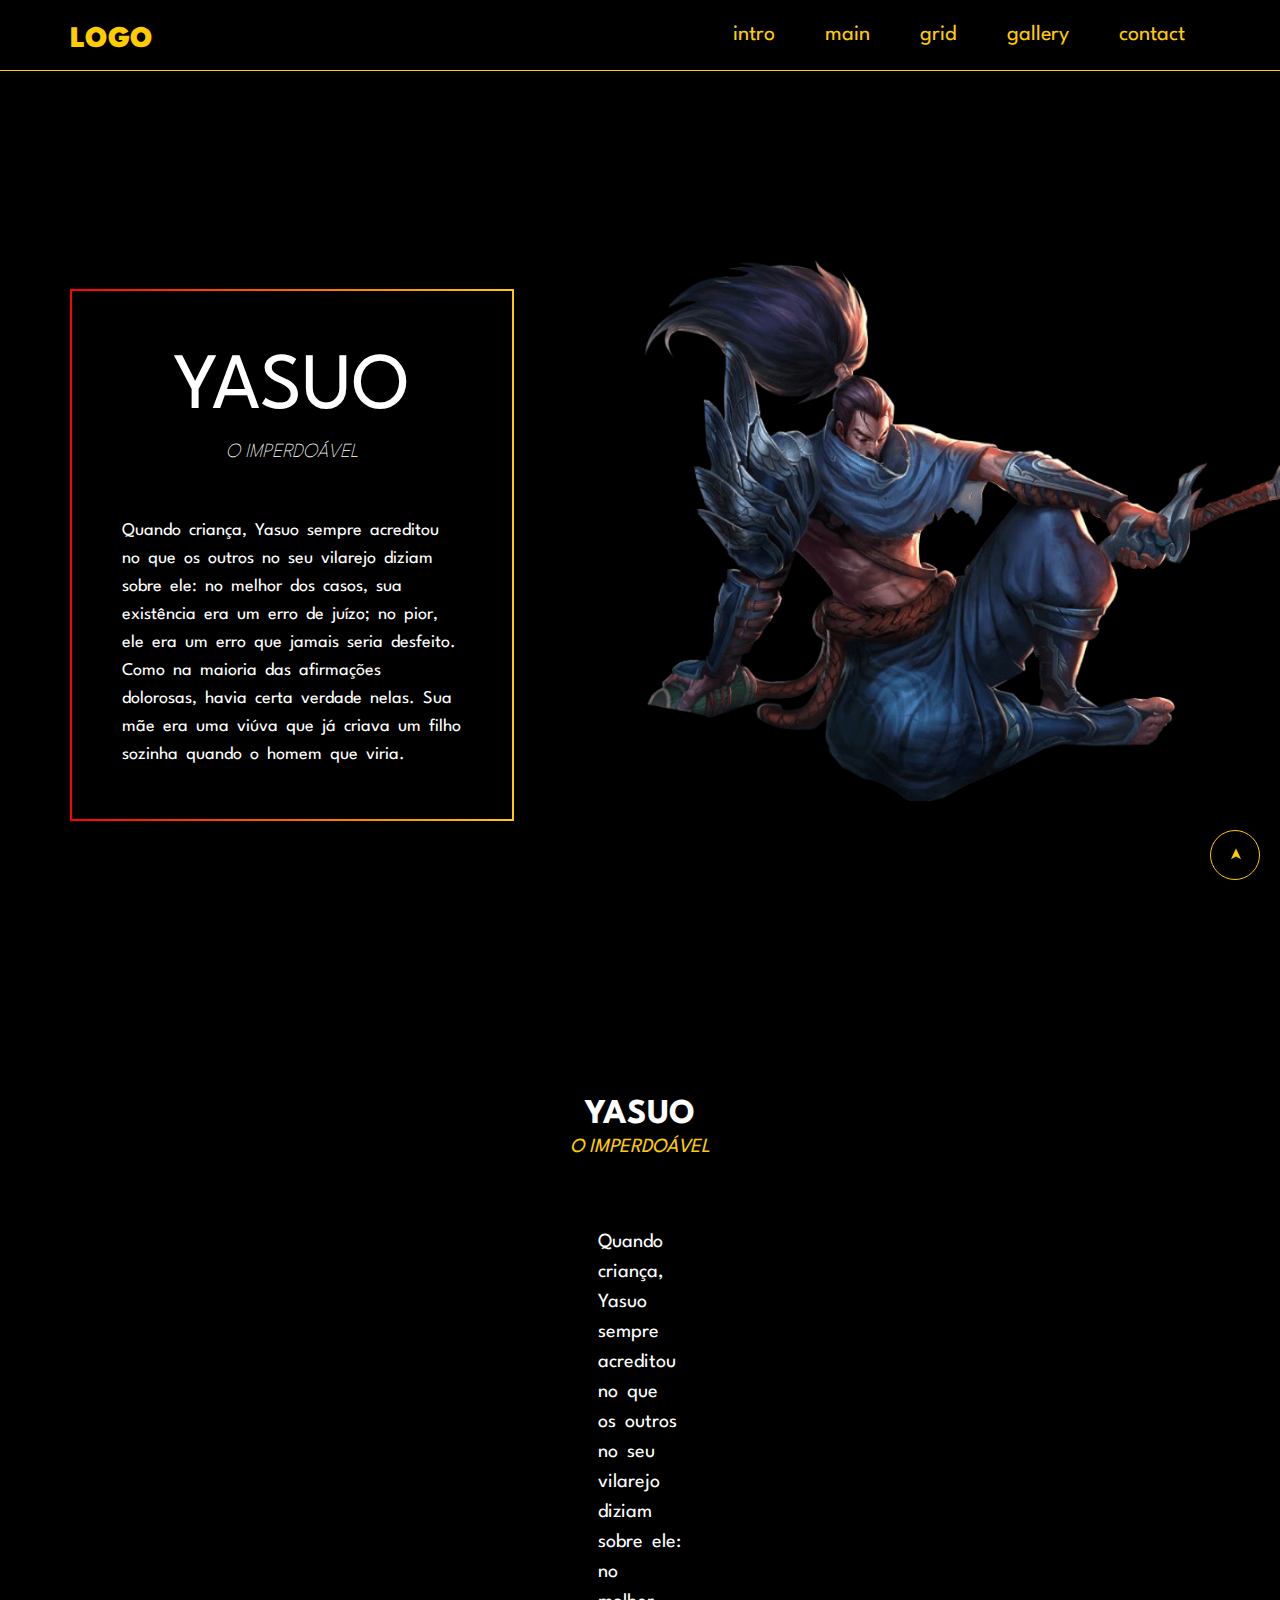
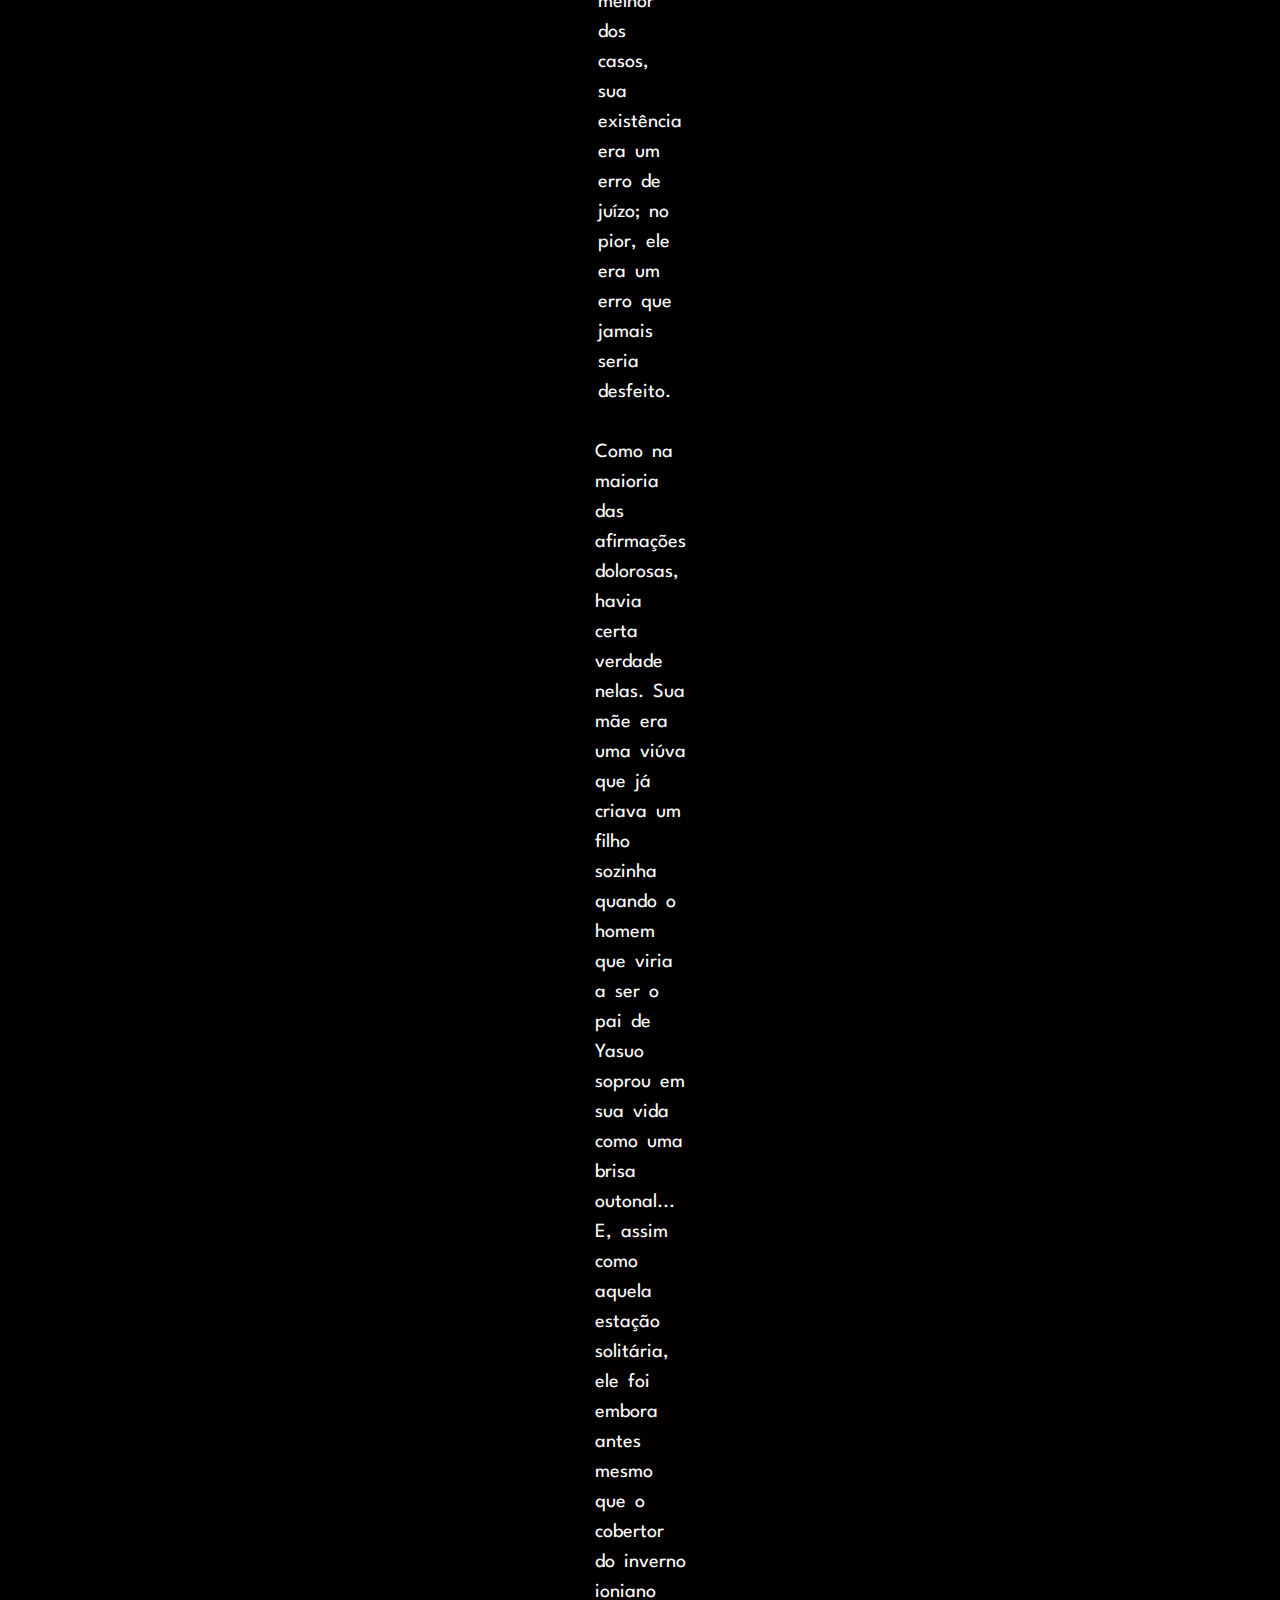
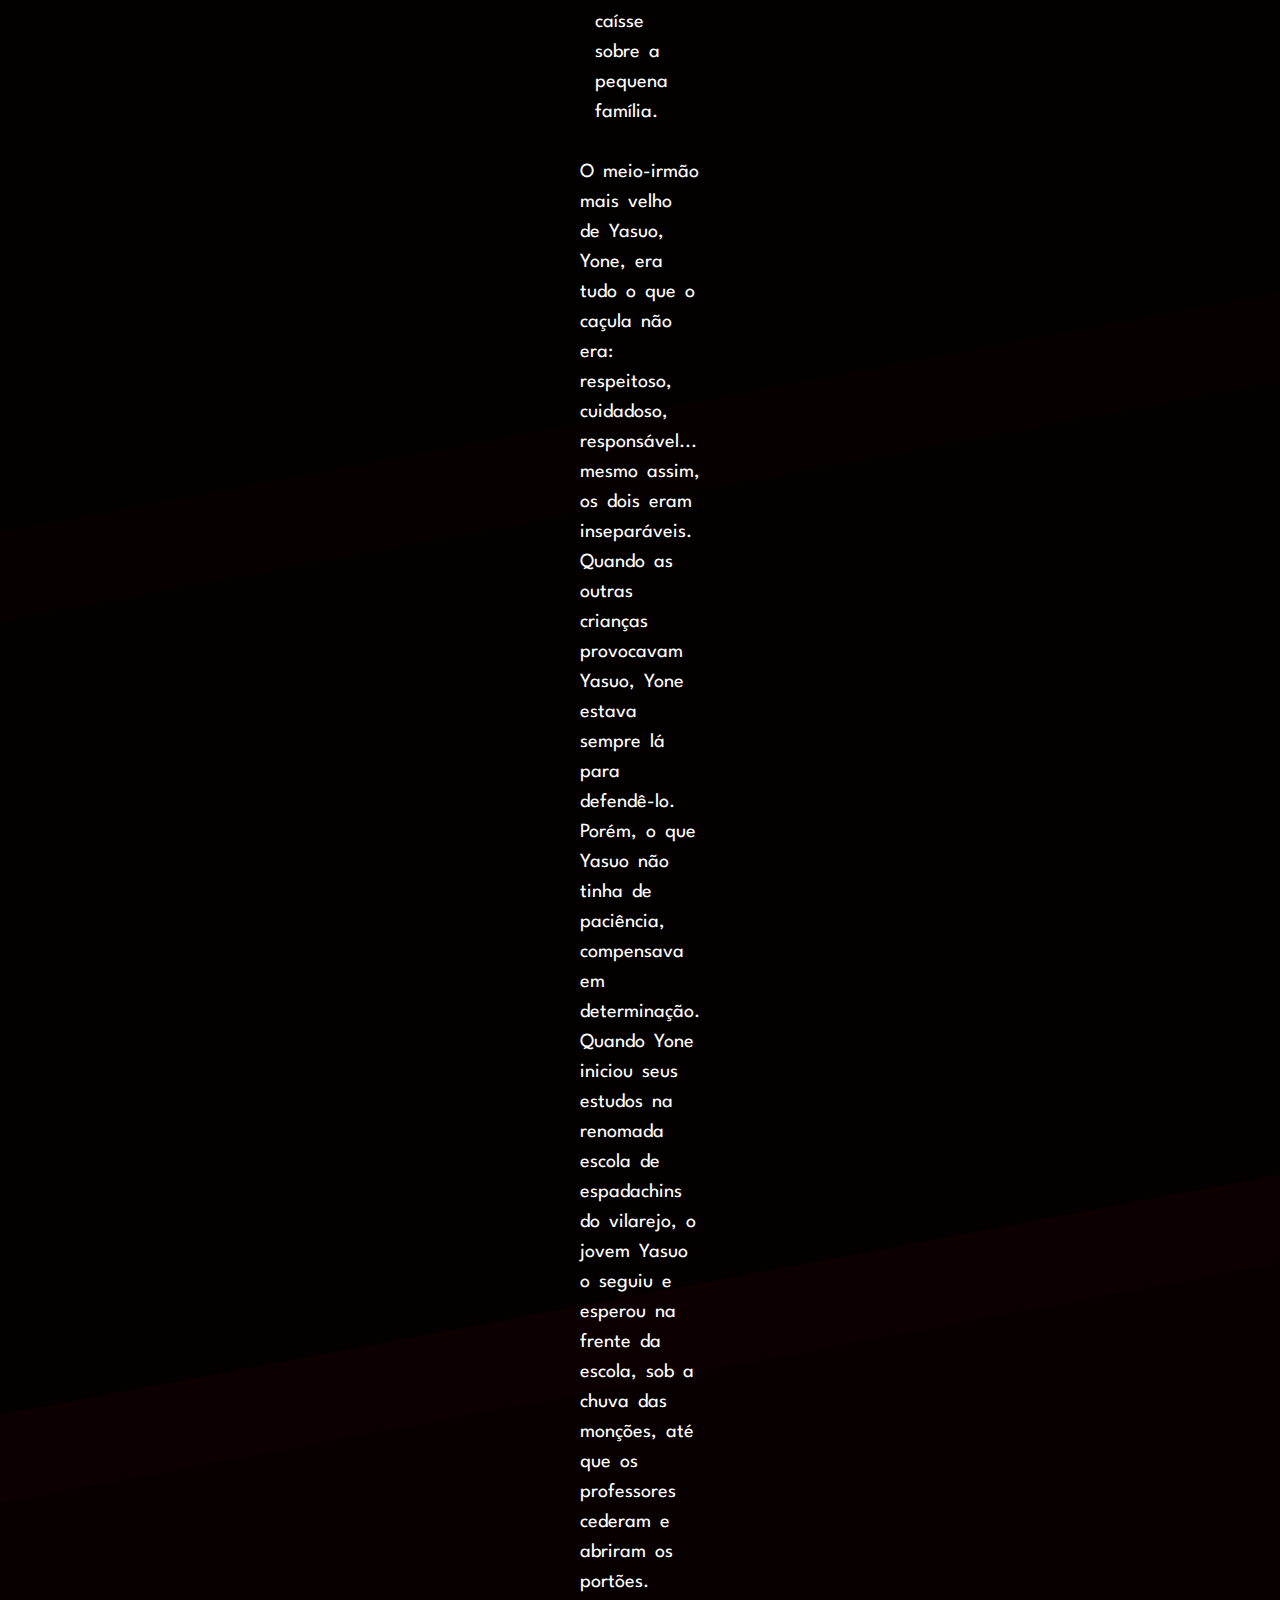
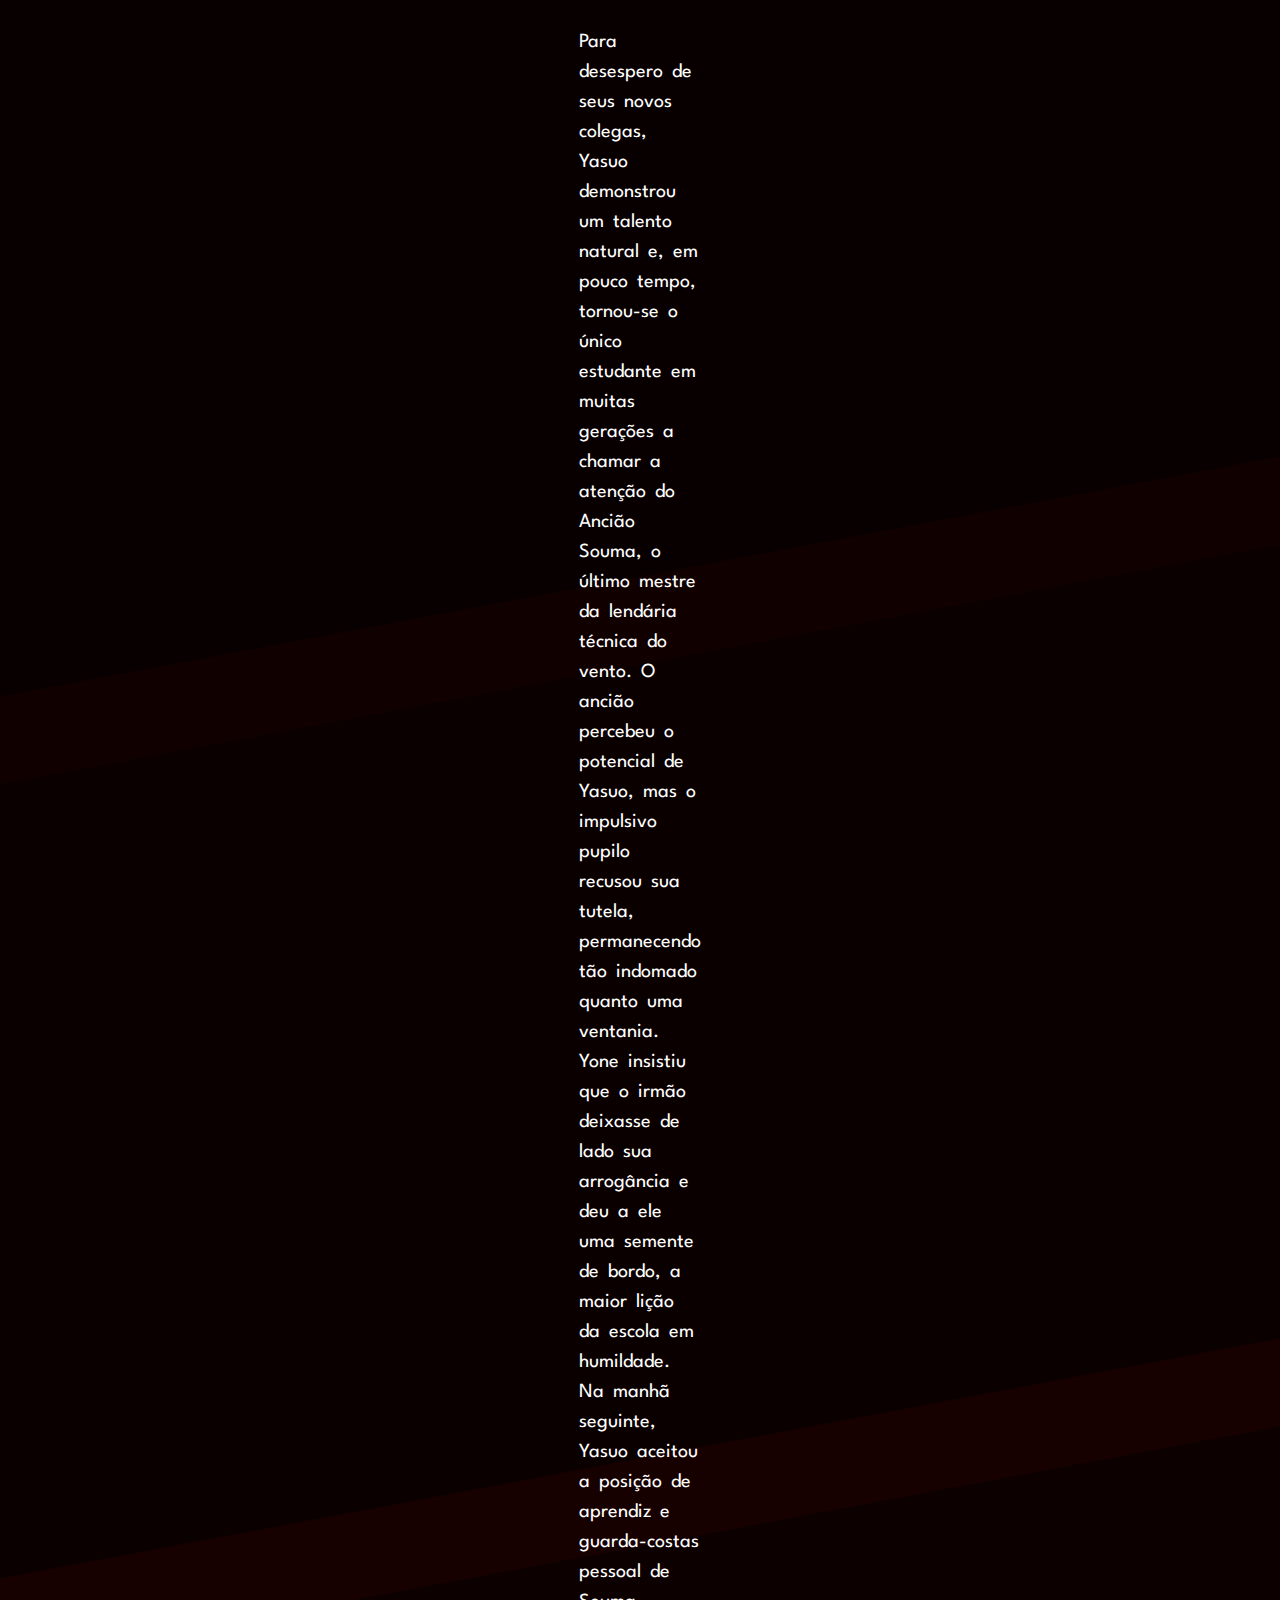
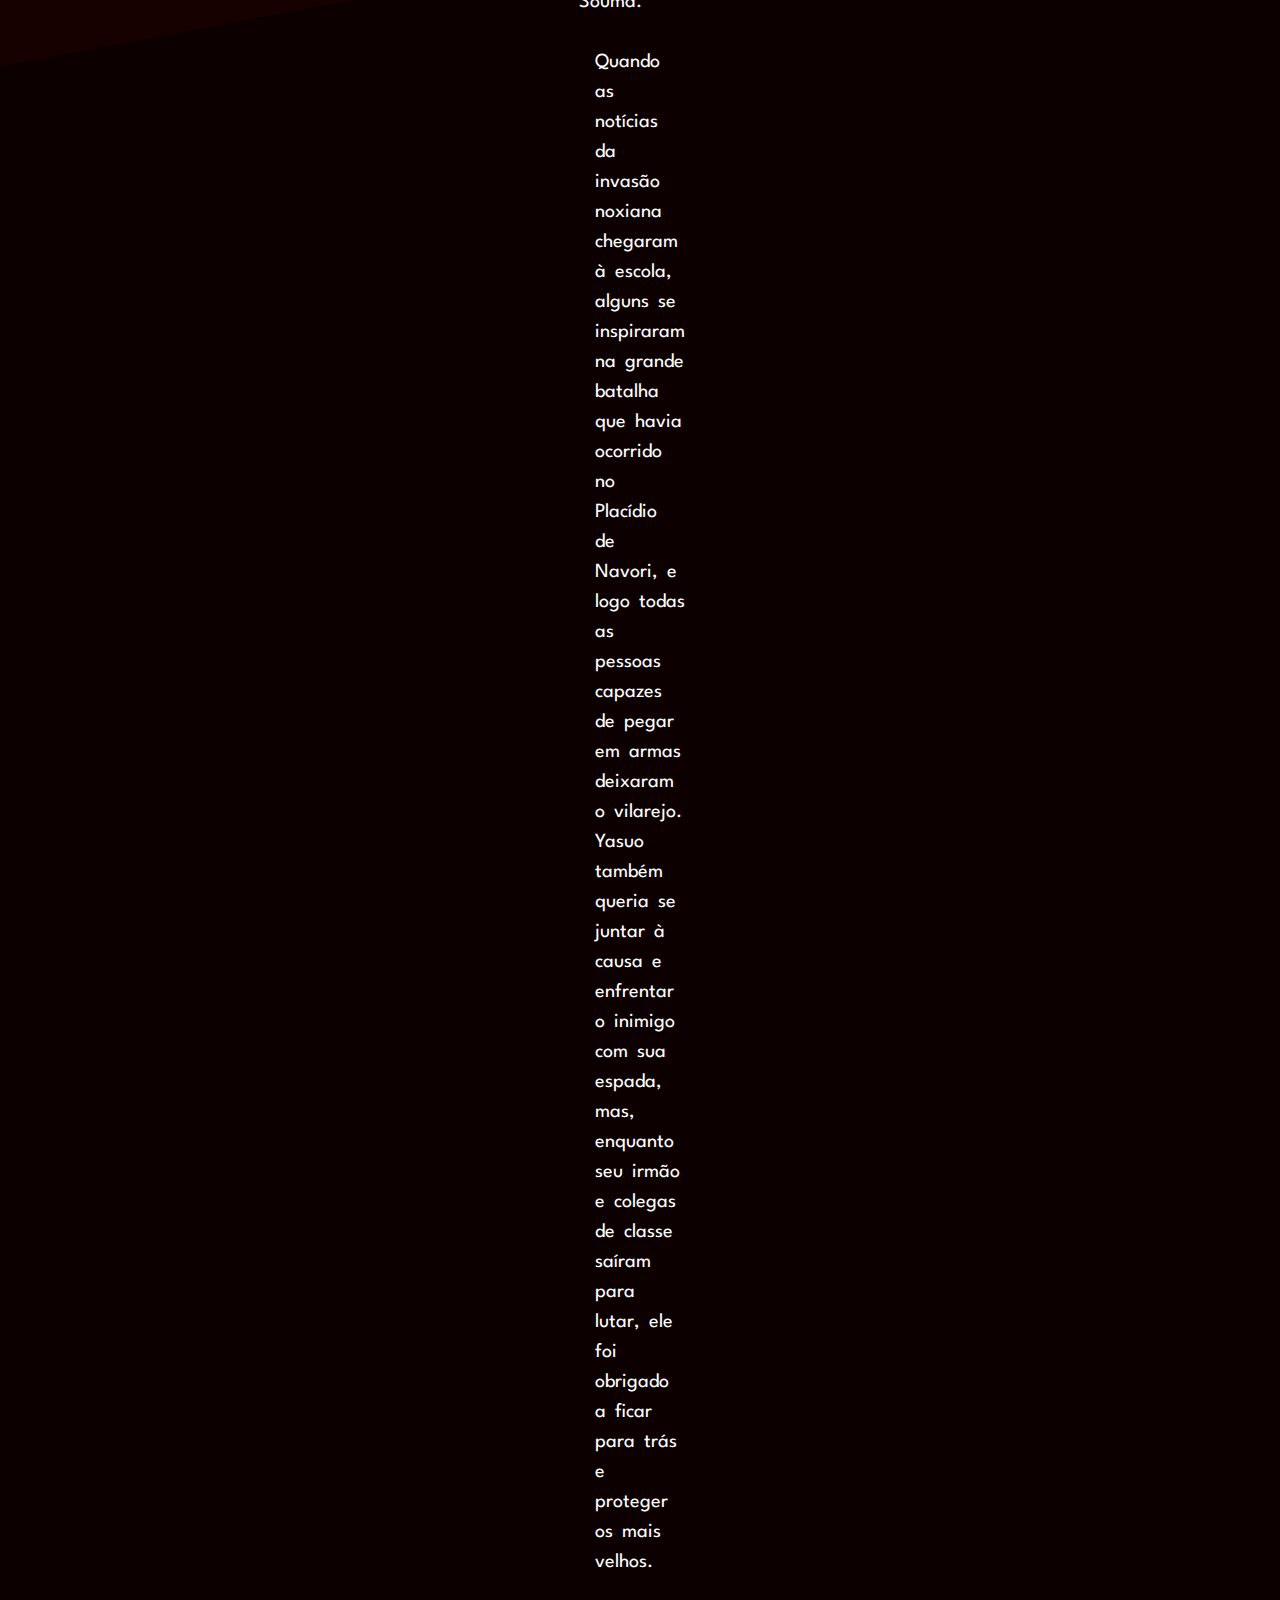
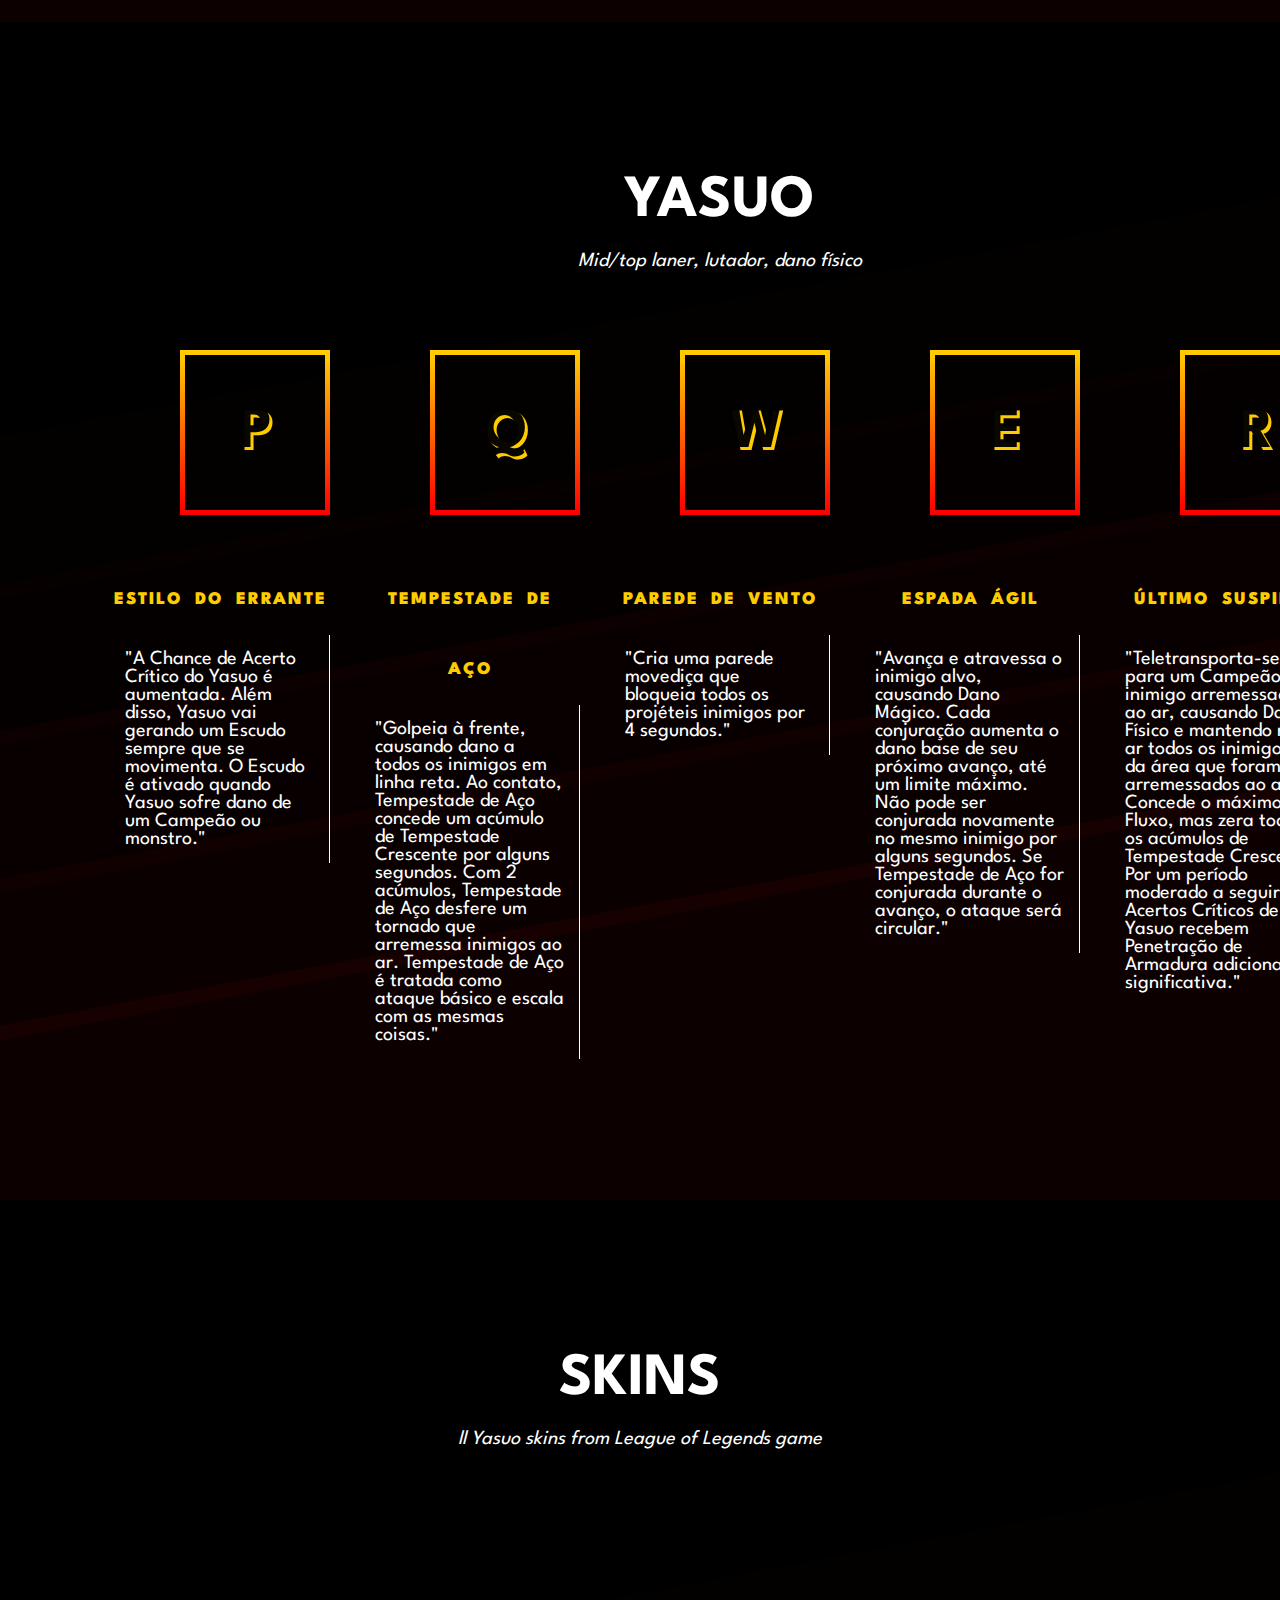
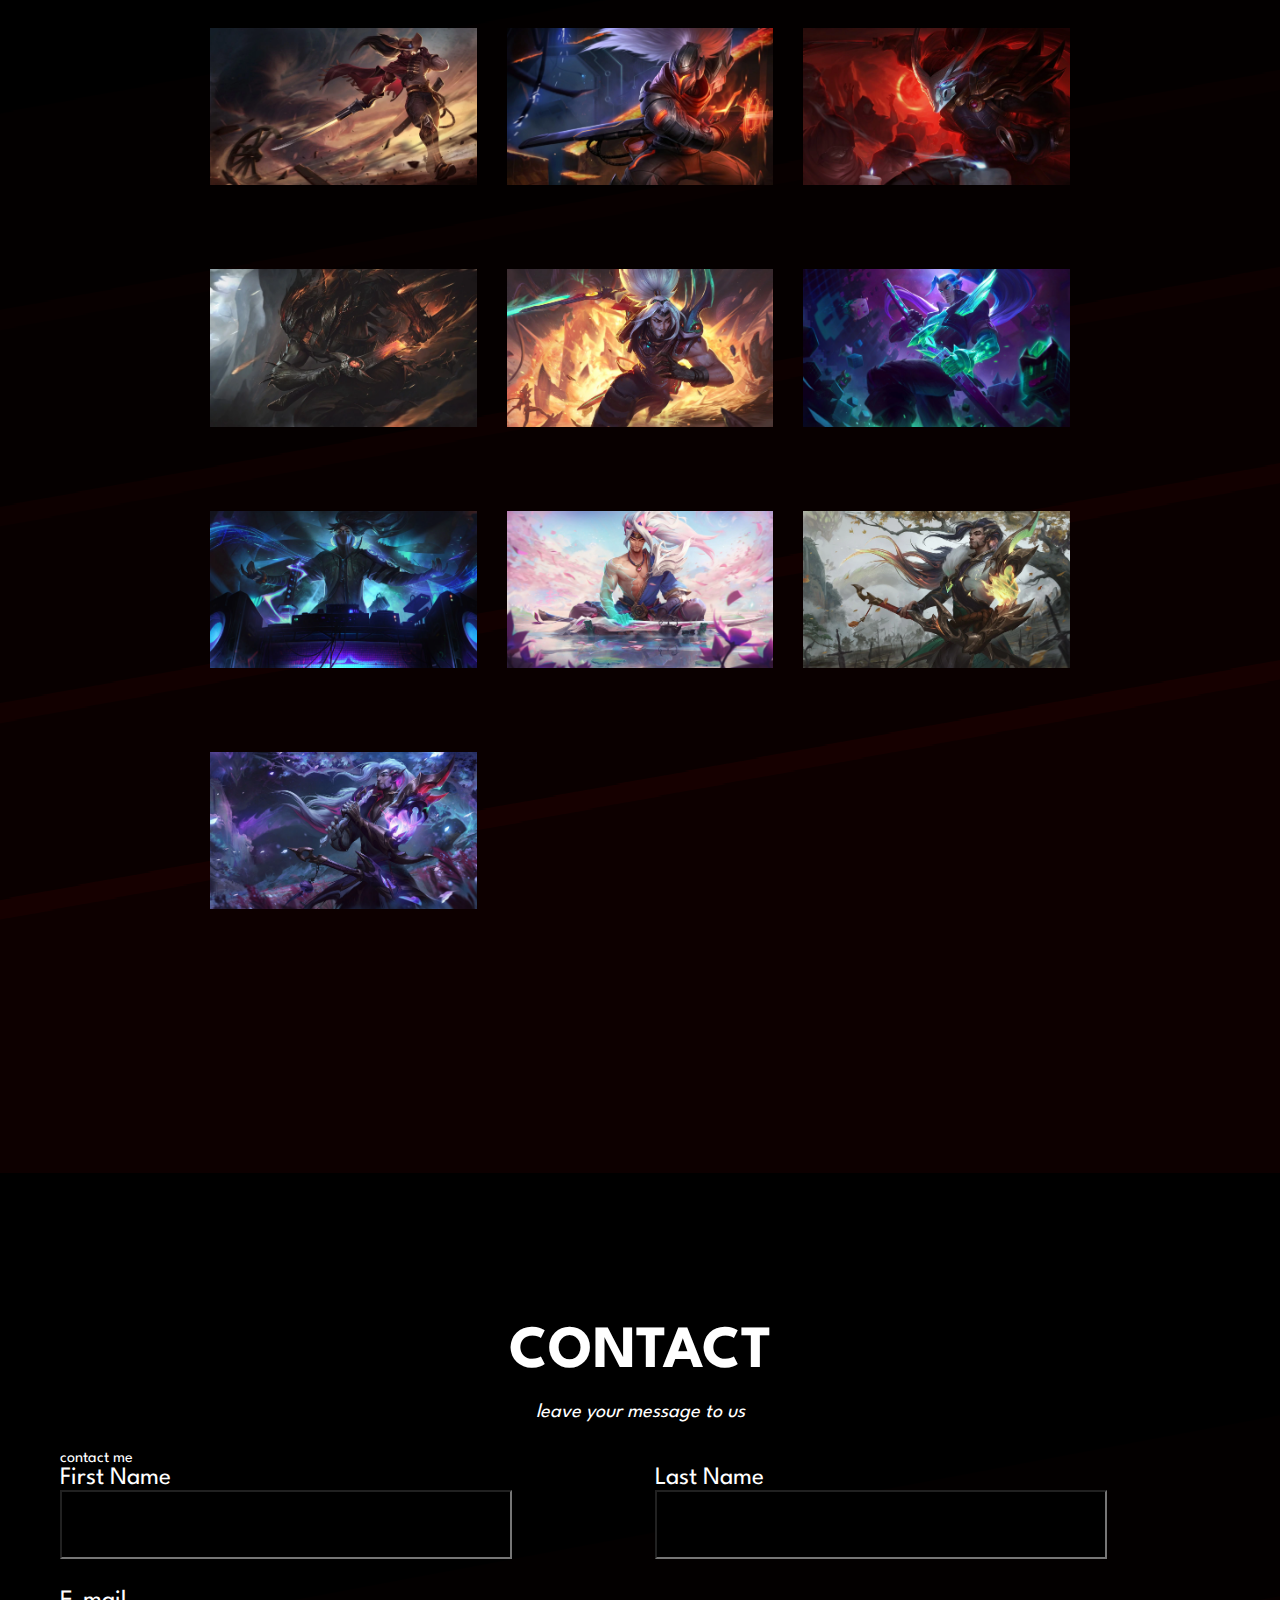
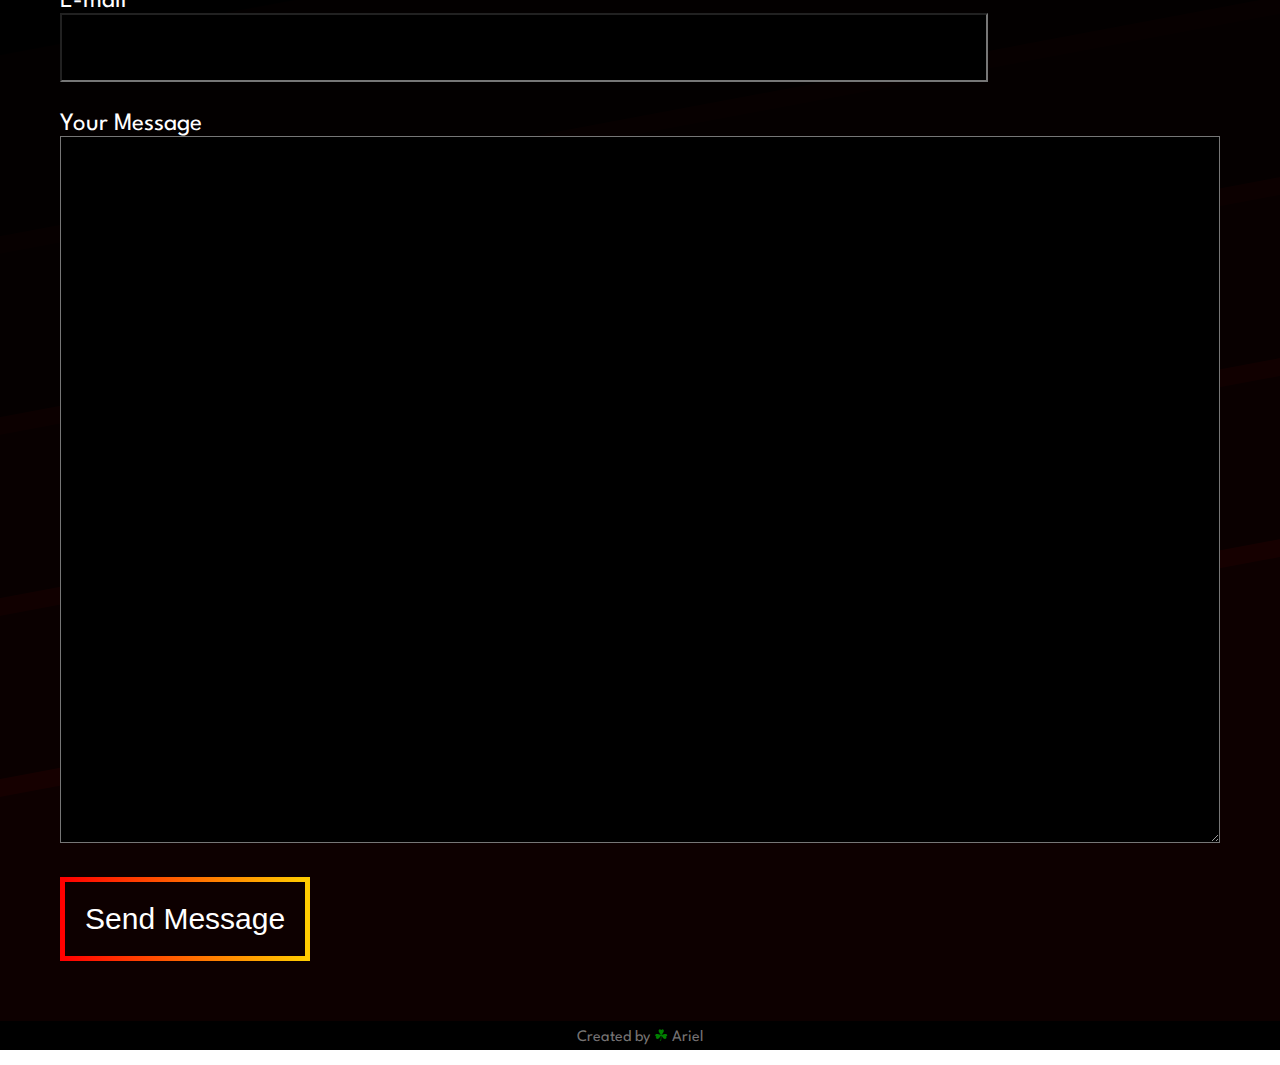
<file: index.html>
<!DOCTYPE html>
<html lang="pt-BR">
<head>
    <meta charset="UTF-8">
    <meta http-equiv="X-UA-Compatible" content="IE=edge">
    <meta name="viewport" content="width=device-width, initial-scale=1.0">
    <title>Landing Page</title>
    <link rel="stylesheet" href="../css/landing-page.css">
    <link rel="preconnect" href="https://fonts.googleapis.com">
<link rel="preconnect" href="https://fonts.gstatic.com" crossorigin>
<link href="https://fonts.googleapis.com/css2?family=Spartan:wght@100;400;700;900&display=swap" rel="stylesheet">

</head>
<body>
    <input id="close-menu" class="close-menu" type="checkbox" aria-label="close menu" role="button">
    <label class="close-menu-label" for="close-menu" title="close menu"></label>
    <aside class="menu">
        <div class="menu-content edit">
            
            <h1  onclick="getElementById('close-menu').checked = false;">
                <a href='#intro'>logo</a>
            </h1>
            <nav>
            <ul onclick="getElementById('close-menu').checked = false;">
                <li><a href='#intro'>intro</a></li>
                <li><a href='#main'>main</a></li>
                <li><a href='#grid'>grid</a></li>
                <li><a href='#gallery'>gallery</a></li>
                <li><a href='#contact'>contact</a></li>
            </ul>
        </nav>
        </div>
    </aside>
    <div class="menu-sep"></div>
    <section id="intro" class="main-bg section">
        <div class="intro-content edit">
          <div class="intro-texto">
            <h2>Yasuo</h2>
            <h3>o imperdoável</h3>
           <p>Quando criança, Yasuo sempre acreditou no que os outros no seu vilarejo diziam sobre ele: no melhor dos casos, sua existência era um erro de juízo; no pior, ele era um erro que jamais seria desfeito.</p><p>Como na maioria das afirmações dolorosas, havia certa verdade nelas. Sua mãe era uma viúva que já criava um filho sozinha quando o homem que viria.</p>
          </div>
            <div class="intro-img">
                <img src="../img/yasuo.png" alt="imagem do personagem Yasuo, de league of legends">
            </div>
        </div>
    </section>
    <section id="main" class="section edit-2 dark-bg">
        <div class="main-content">
            <h2>yasuo</h2>
            <h3>o imperdoável</h3>
            <p>Quando criança, Yasuo sempre acreditou no que os outros no seu vilarejo diziam sobre ele: no melhor dos casos, sua existência era um erro de juízo; no pior, ele era um erro que jamais seria desfeito.</p>
            <p>Como na maioria das afirmações dolorosas, havia certa verdade nelas. Sua mãe era uma viúva que já criava um filho sozinha quando o homem que viria a ser o pai de Yasuo soprou em sua vida como uma brisa outonal... E, assim como aquela estação solitária, ele foi embora antes mesmo que o cobertor do inverno ioniano caísse sobre a pequena família.</p>
            <p>O meio-irmão mais velho de Yasuo, Yone, era tudo o que o caçula não era: respeitoso, cuidadoso, responsável... mesmo assim, os dois eram inseparáveis. Quando as outras crianças provocavam Yasuo, Yone estava sempre lá para defendê-lo. Porém, o que Yasuo não tinha de paciência, compensava em determinação. Quando Yone iniciou seus estudos na renomada escola de espadachins do vilarejo, o jovem Yasuo o seguiu e esperou na frente da escola, sob a chuva das monções, até que os professores cederam e abriram os portões.</p>
            <p>Para desespero de seus novos colegas, Yasuo demonstrou um talento natural e, em pouco tempo, tornou-se o único estudante em muitas gerações a chamar a atenção do Ancião Souma, o último mestre da lendária técnica do vento. O ancião percebeu o potencial de Yasuo, mas o impulsivo pupilo recusou sua tutela, permanecendo tão indomado quanto uma ventania. Yone insistiu que o irmão deixasse de lado sua arrogância e deu a ele uma semente de bordo, a maior lição da escola em humildade. Na manhã seguinte, Yasuo aceitou a posição de aprendiz e guarda-costas pessoal de Souma.</p>
            <p>Quando as notícias da invasão noxiana chegaram à escola, alguns se inspiraram na grande batalha que havia ocorrido no Placídio de Navori, e logo todas as pessoas capazes de pegar em armas deixaram o vilarejo. Yasuo também queria se juntar à causa e enfrentar o inimigo com sua espada, mas, enquanto seu irmão e colegas de classe saíram para lutar, ele foi obrigado a ficar para trás e proteger os mais velhos.</p>
        </div>
    </section>
    <section id="grid" class="grid section edit-2 dark-bg">
        <div>
    <h3 class="grid-heading">Yasuo</h3>
    <p class="grid-description">Mid/top laner, lutador, dano físico</p>
       </div>
       <div class="hab">
    <article>
        <h6 class="skill">p</h6>
        <h3>ESTILO DO ERRANTE</h3>
        <p>"A Chance de Acerto Crítico do Yasuo é aumentada. Além disso, Yasuo vai gerando um Escudo sempre que se movimenta. O Escudo é ativado quando Yasuo sofre dano de um Campeão ou monstro."</p>
    </article>
    <article>
        <h6 class="skill">q</h6>
        <h3>TEMPESTADE DE AÇO</h3>
        <p>"Golpeia à frente, causando dano a todos os inimigos em linha reta. Ao contato, Tempestade de Aço concede um acúmulo de Tempestade Crescente por alguns segundos. Com 2 acúmulos, Tempestade de Aço desfere um tornado que arremessa inimigos ao ar. Tempestade de Aço é tratada como ataque básico e escala com as mesmas coisas."</p>
    </article>
    <article>
        <h6 class="skill">w</h6>
        <h3>PAREDE DE VENTO</h3>
        <p>"Cria uma parede movediça que bloqueia todos os projéteis inimigos por 4 segundos."</p>
    </article>
    <article>
        <h6 class="skill">e</h6>
        <h3>ESPADA ÁGIL</h3>
        <p>"Avança e atravessa o inimigo alvo, causando Dano Mágico. Cada conjuração aumenta o dano base de seu próximo avanço, até um limite máximo. Não pode ser conjurada novamente no mesmo inimigo por alguns segundos. Se Tempestade de Aço for conjurada durante o avanço, o ataque será circular."</p>
    </article>
    <article>
        <h6 class="skill">r</h6>
        <h3>ÚLTIMO SUSPIRO</h3>
        <p>"Teletransporta-se para um Campeão inimigo arremessado ao ar, causando Dano Físico e mantendo no ar todos os inimigos da área que foram arremessados ao ar. Concede o máximo de Fluxo, mas zera todos os acúmulos de Tempestade Crescente Por um período moderado a seguir, os Acertos Críticos de Yasuo recebem Penetração de Armadura adicional significativa."</p>
        </article>
    </div>
</section>
<section id="gallery" class=" gallery section edit-2 dark-bg">
  <div>
    <h3 class="grid-heading">skins</h3>
    <p class="grid-description">ll Yasuo skins from League of Legends game
    </p>
  </div>
  <div class="gallery-grid">
    <div class="gallery-img"> 
        <img src="../img/highnoon.png" alt="High Noon skin from Yasuo of League of Leagends game">
    </div>
    <div class="gallery-img"> 
        <img src="../img/project.png" alt="PROJECT skin from Yasuo of League of Leagends game">
    </div>
    <div class="gallery-img"> 
        <img src="../img/bloodmoon.png" alt="Blood Moon skin from Yasuo of League of Leagends game">
    </div>
    <div class="gallery-img"> 
        <img src="../img/nightbringer.png" alt="Night Bringer skin from Yasuo of League of Leagends game">
    </div>
    <div class="gallery-img"> 
        <img src="../img/odyssey.png" alt="Odyssey skin from Yasuo of League of Leagends game">
    </div>
    <div class="gallery-img"> 
        <img src="../img/battleboss.png" alt="Battle Boss skin from Yasuo of League of Leagends game">
    </div>
    <div class="gallery-img"> 
        <img src="../img/truedamage.png" alt="True Damage skin from Yasuo of League of Leagends game">
    </div>
    <div class="gallery-img"> 
        <img src="../img/spiritblossom.png" alt="Spirit Blossom skin from Yasuo of League of Leagends game">
    </div>
    <div class="gallery-img"> 
        <img src="../img/truthdragon.png" alt="Truth Dragon skin from Yasuo of League of Leagends game">
    </div>
    <div class="gallery-img"> 
        <img src="../img/dreamdragon.png" alt="Dream Dragon skin from Yasuo of League of Leagends game">
    </div>
</div>
</section>
<section id="contact" class="section edit-2 dark-bg">
    <div>
        <h3 class="grid-heading">contact</h3>
        <p class="grid-description">leave your message to us</p>
      </div>
    <div class="contact edit-2">
        <fieldset class="contact-form">
            <legend>contact me</legend>
            <div class="contact-form">
                <label for="first-name">First Name</label>
                <input type="text" name="first-name" id="first-name">
            </div>
            <div class="contact-form">
                <label for="last-name">Last Name</label>
                <input type="text" name="last-name" id="last-name">
            </div>
            <div class="contact-form">
                <label for="email">E-mail</label>
                <input type="email" name="email" id="email">
            </div>
            <div class="contact-form full-width">
                <label for="message">Your Message</label>
                <textarea name="message" id="message" cols="10" rows="15"></textarea>
            </div>
            <div class="contact-form full-width">
            <button type="submit">Send Message</button>
            </div>
        </fieldset>
    </div>
</section>
<footer id="footer" class="footer dark-bg">
    <p><a rel="nofollow" target="_blank" href="https://www.instagram.com/MXRIJUXNNX/">Created by <span class="leaf">☘</span> Ariel</a></p>
</footer>
<a class="back-to-top" href="#intro">➤</a>


</body>
</html>
</file>
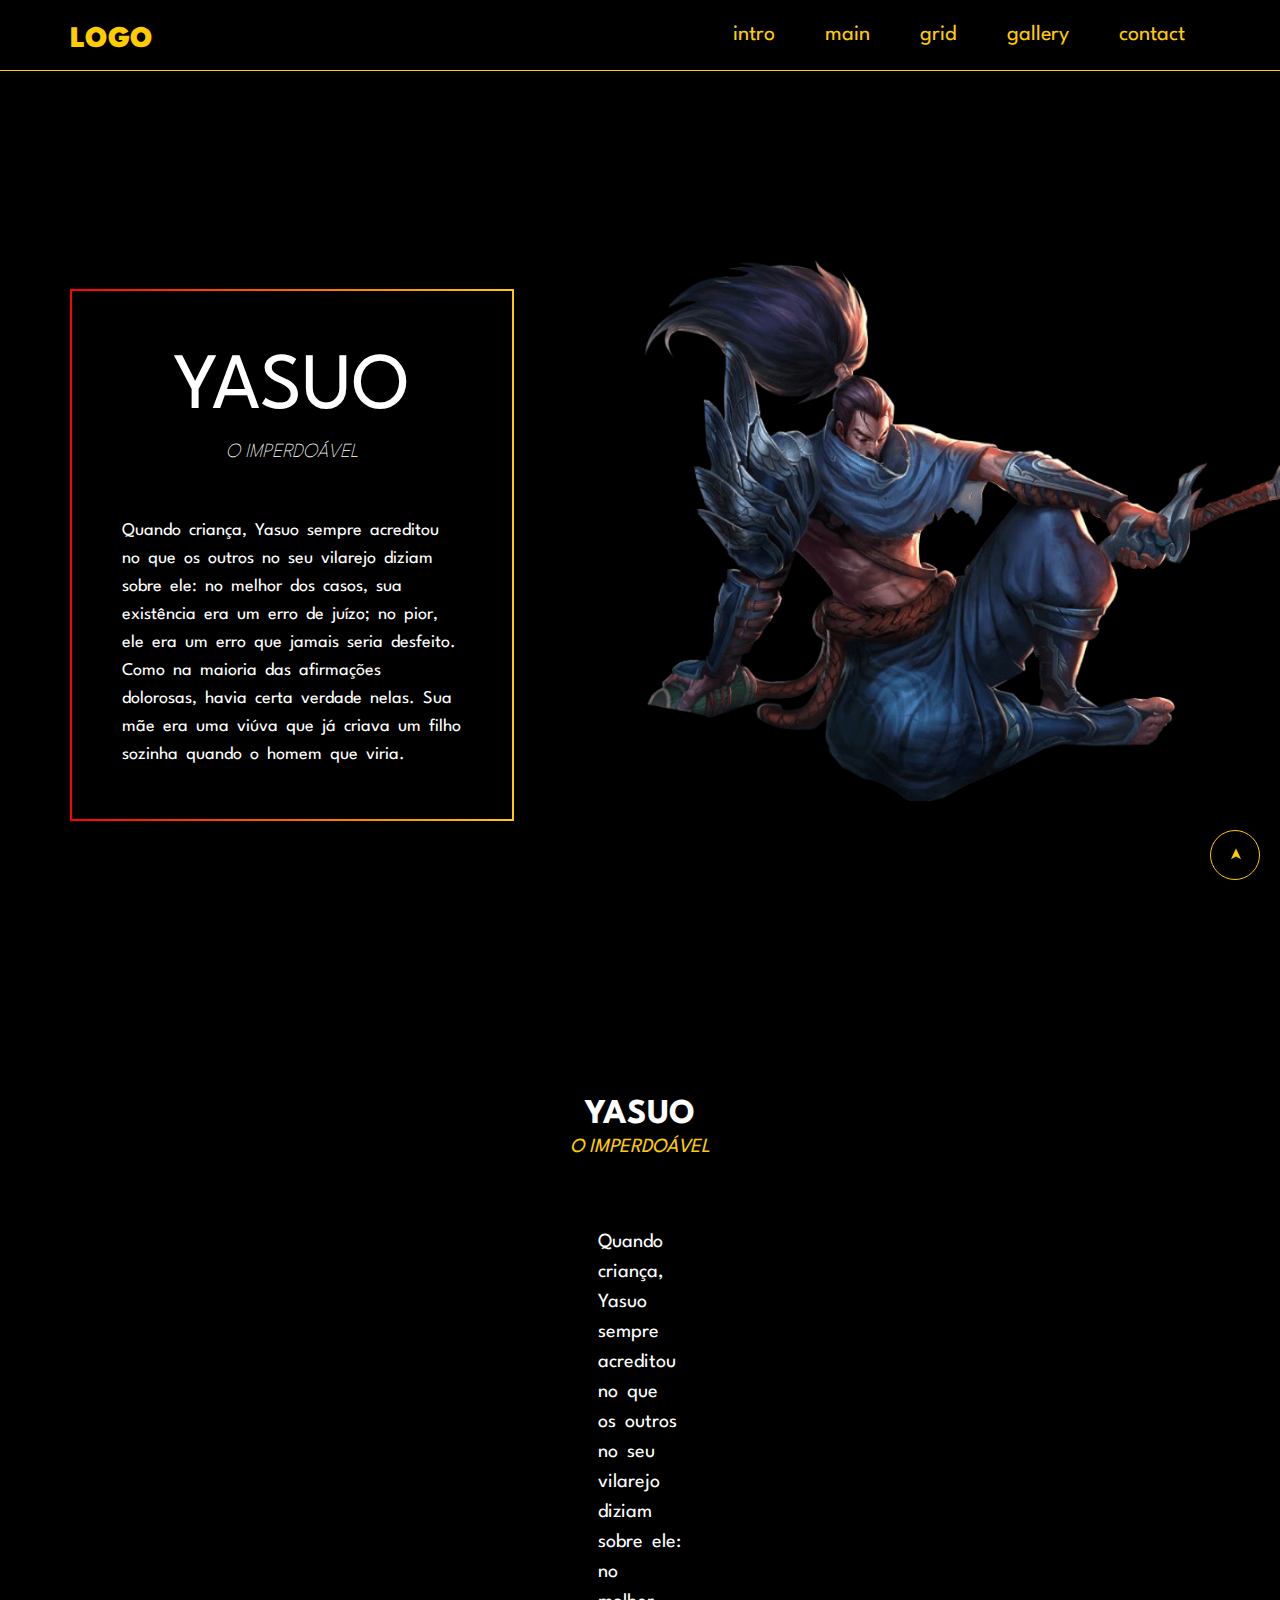
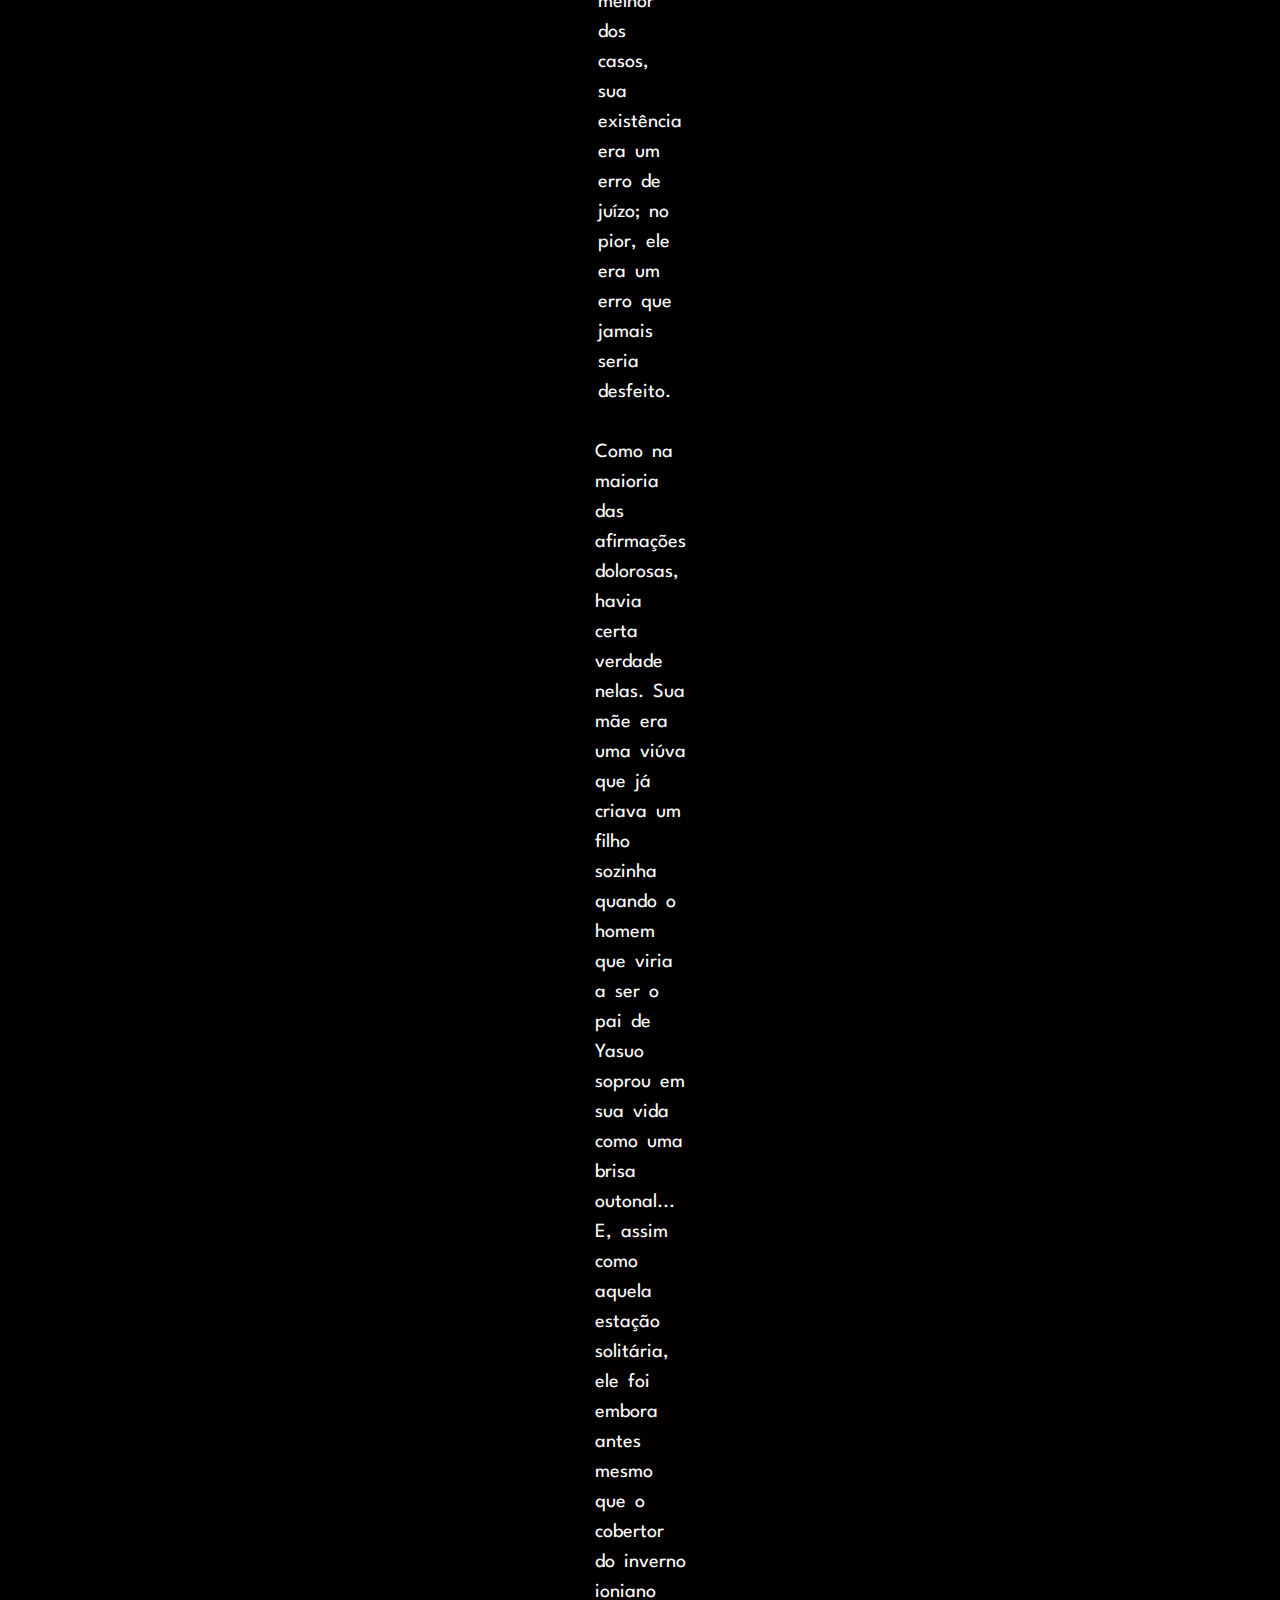
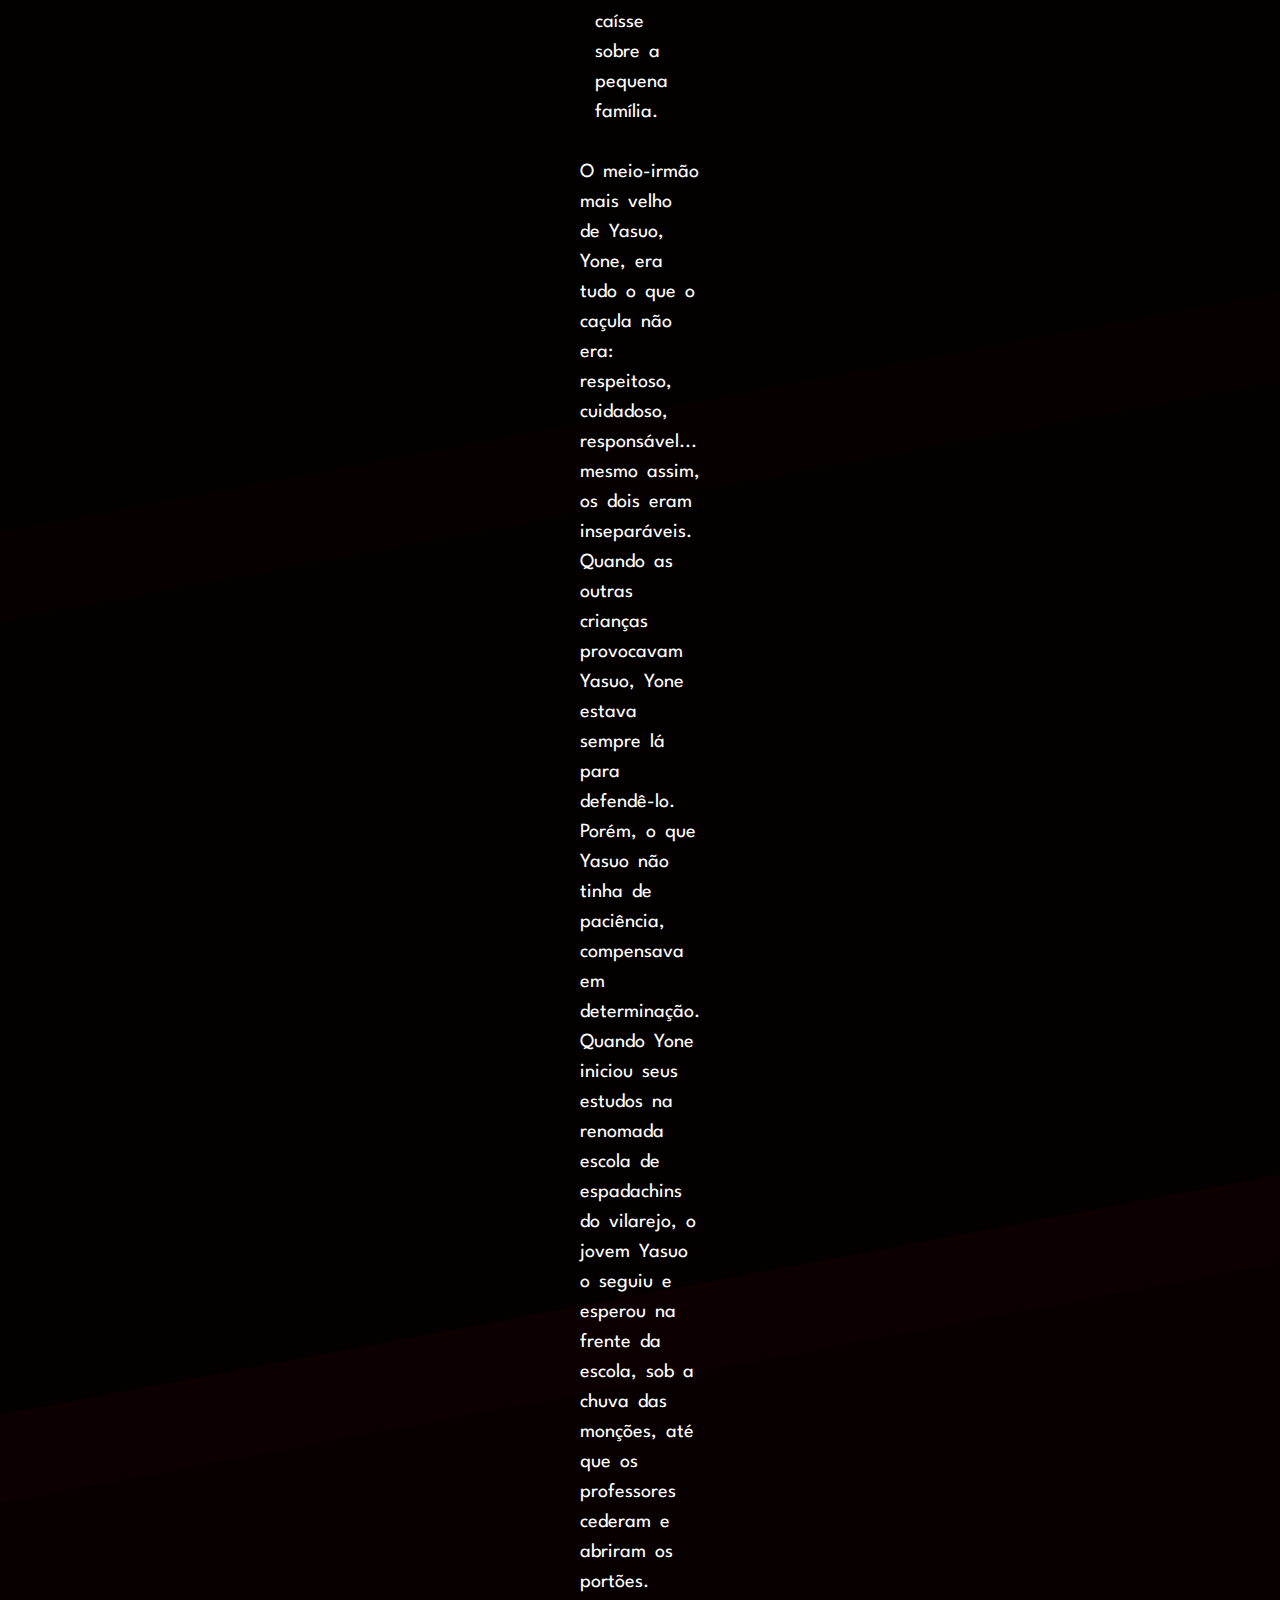
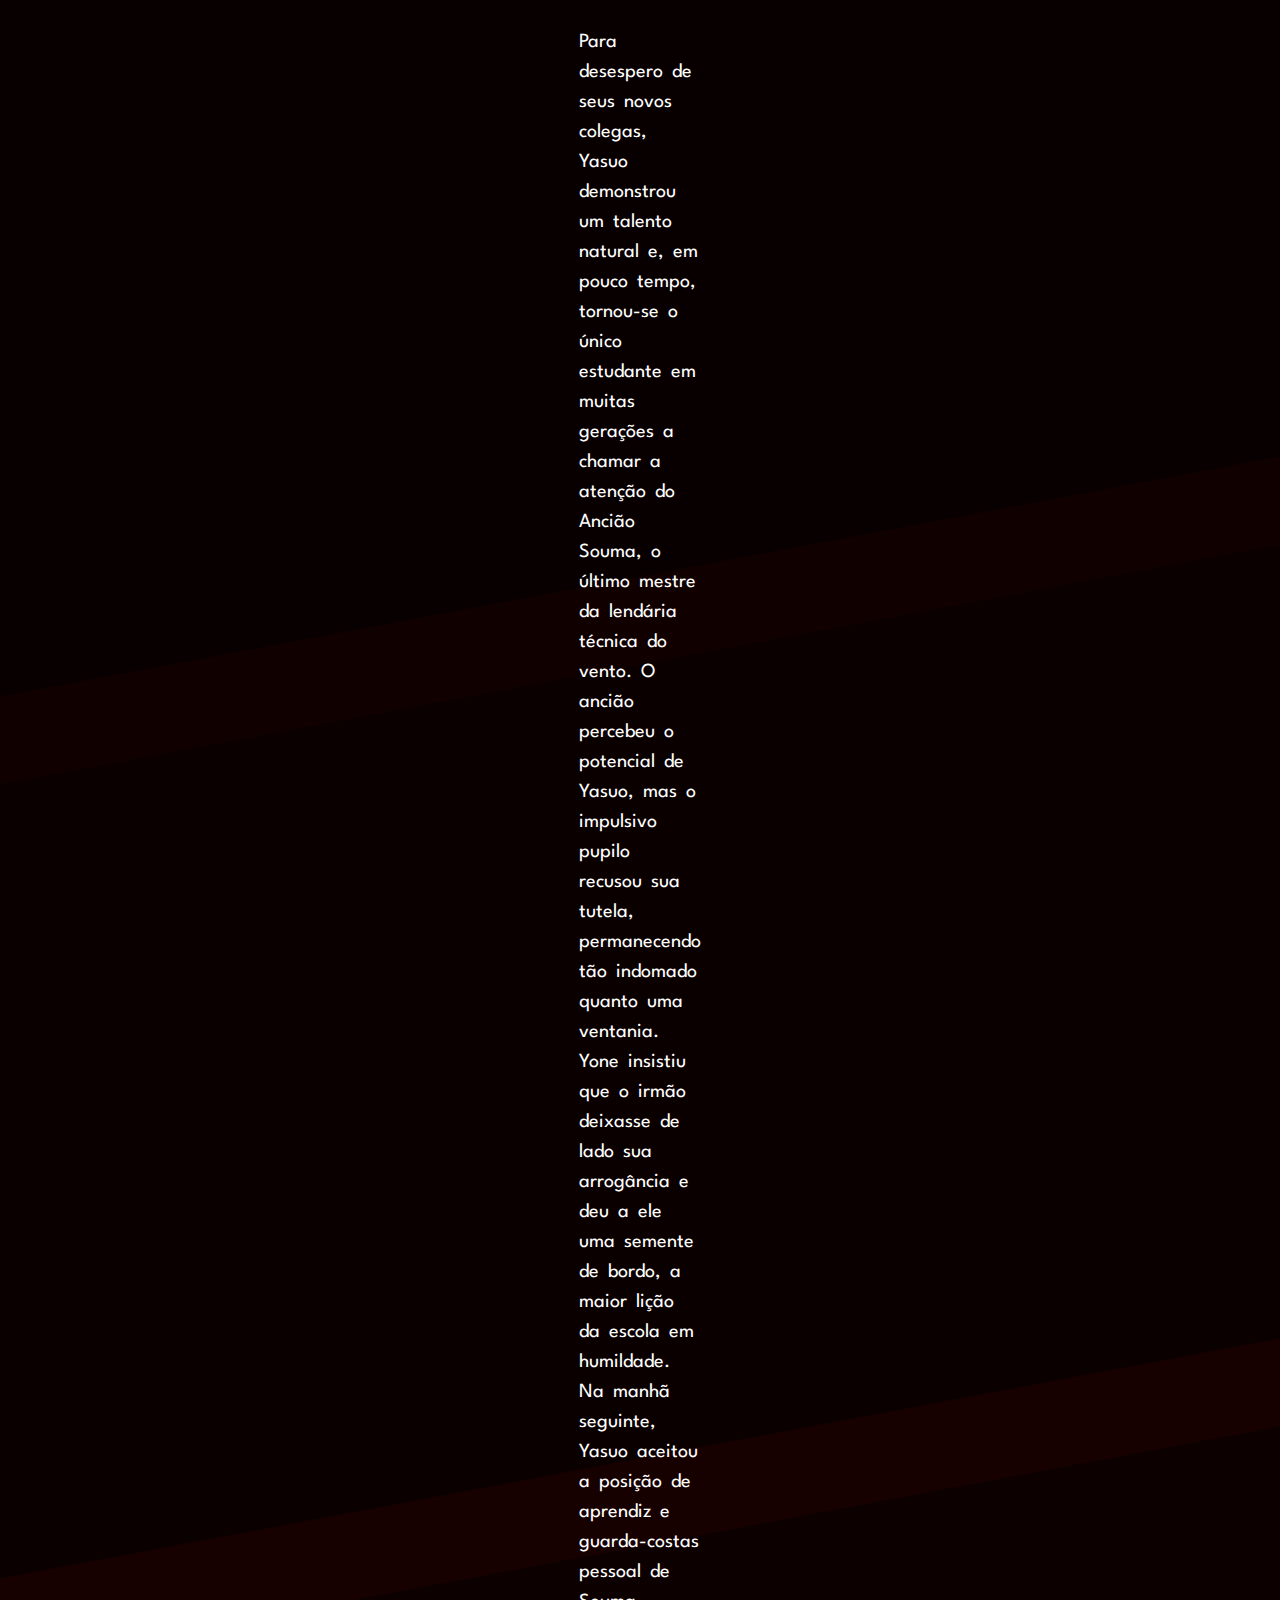
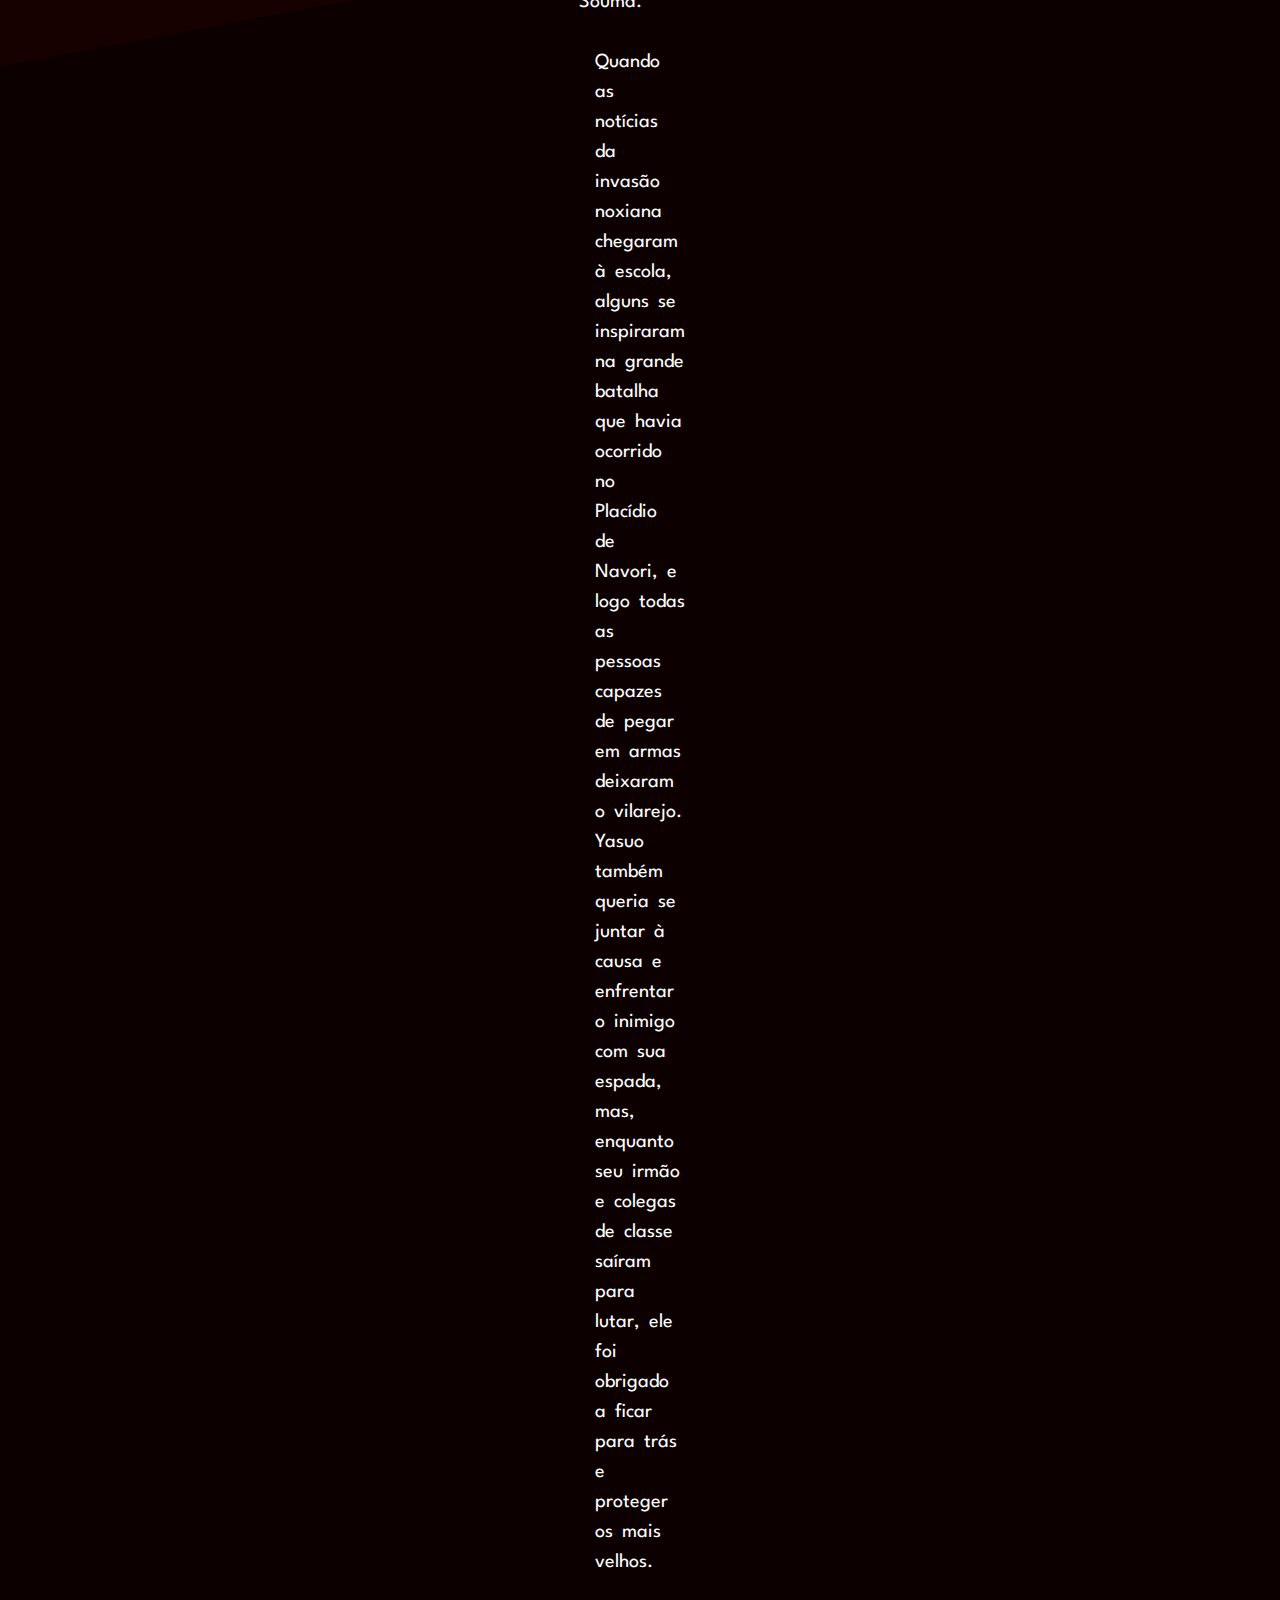
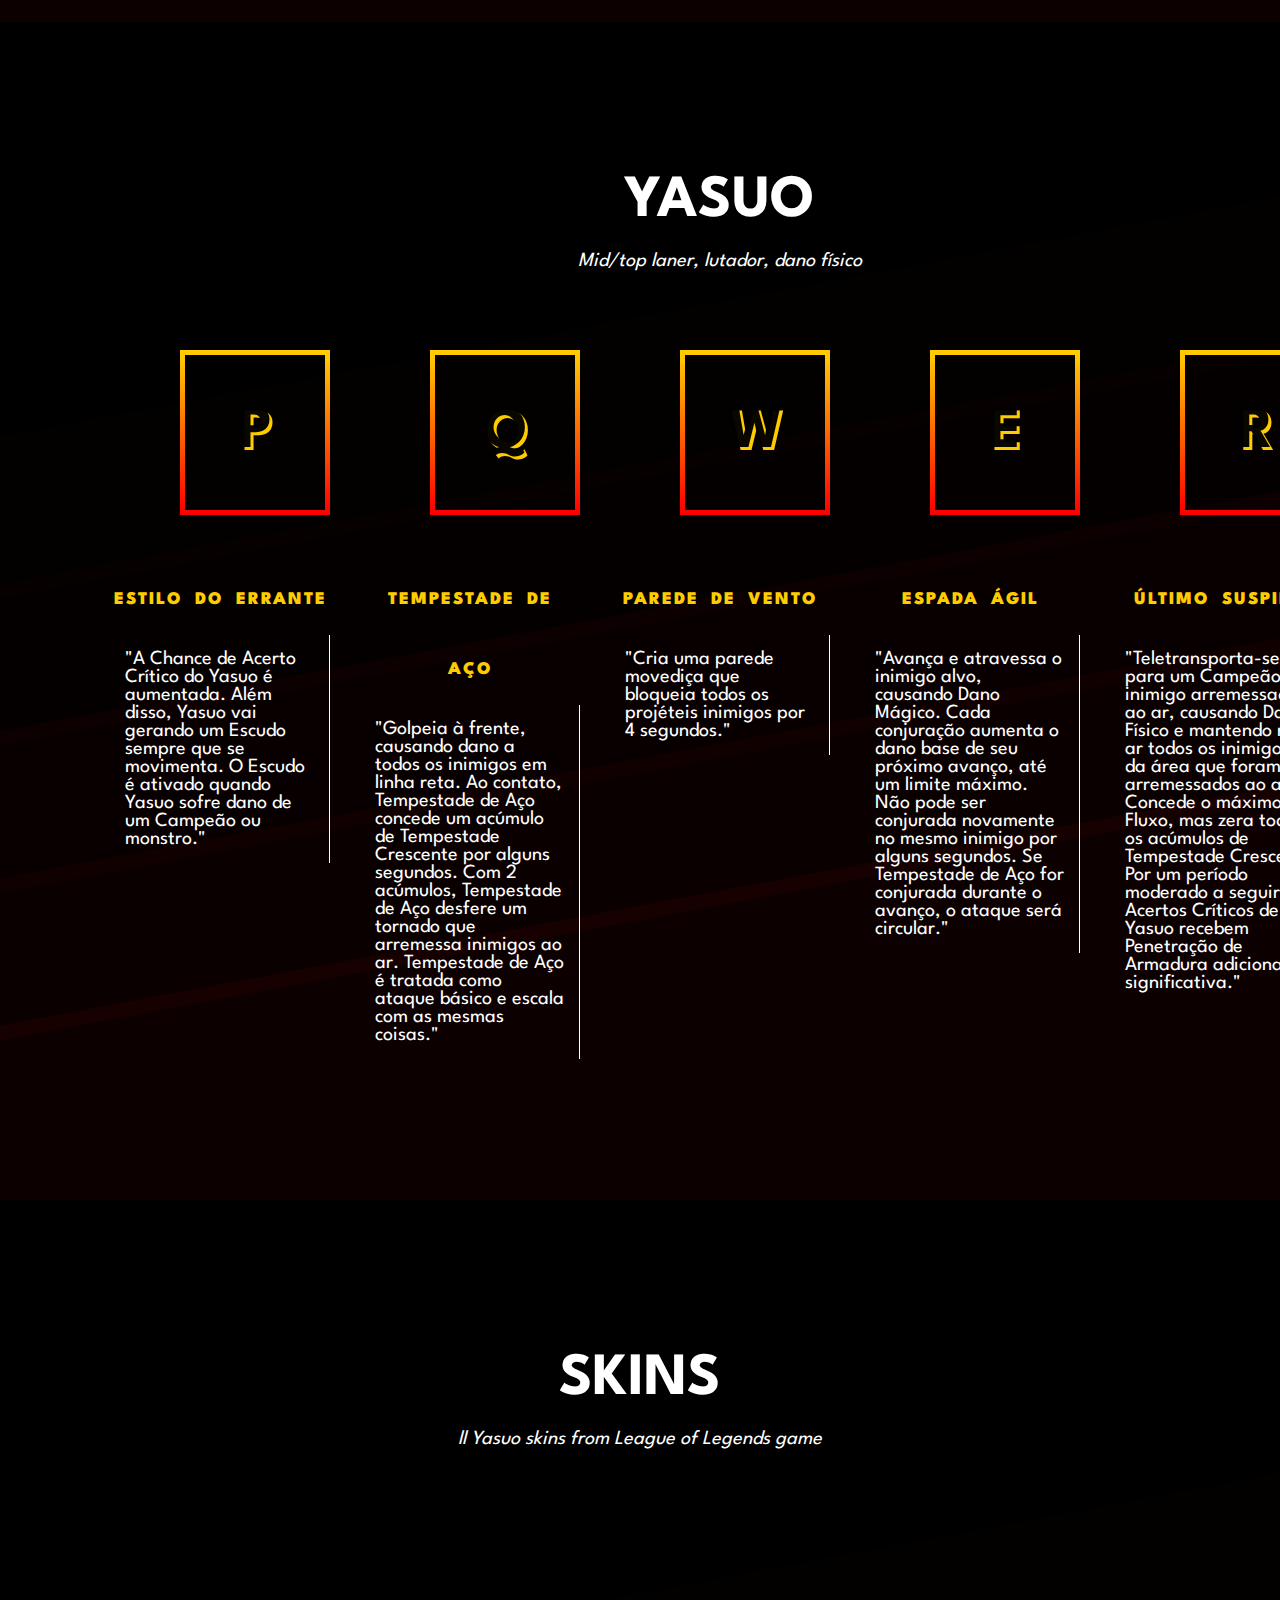
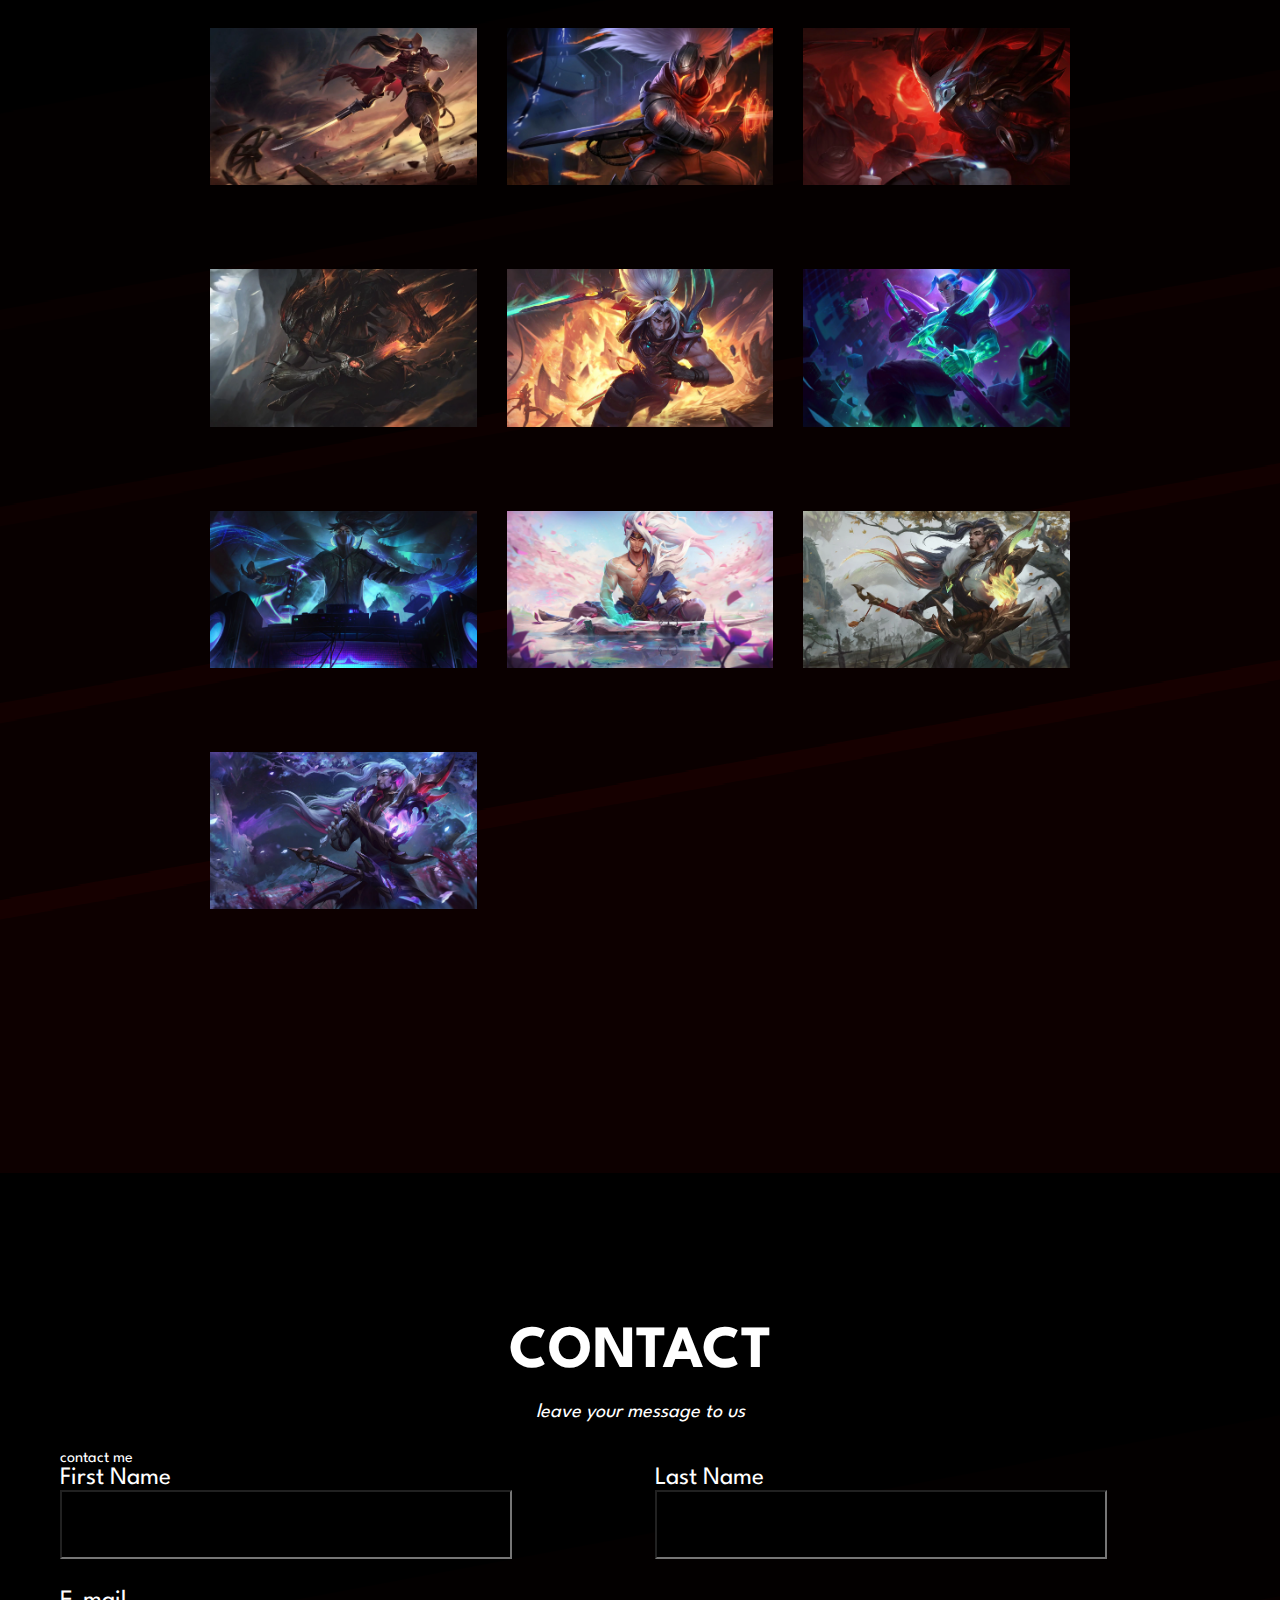
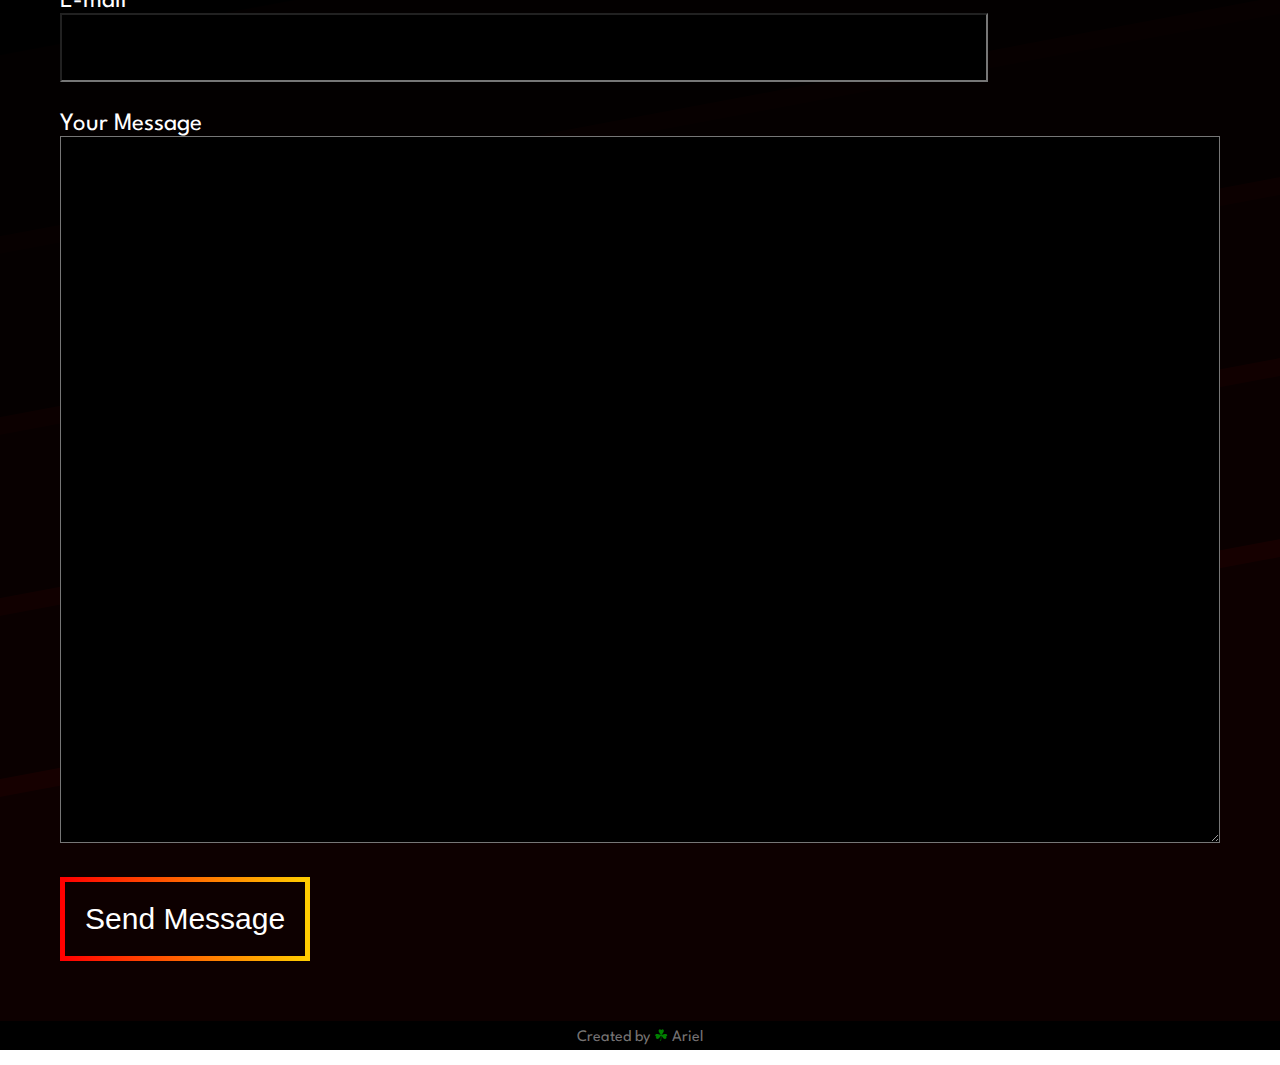
<file: index.html.html>
<!DOCTYPE html>
<html lang="pt-BR">
<head>
    <meta charset="UTF-8">
    <meta http-equiv="X-UA-Compatible" content="IE=edge">
    <meta name="viewport" content="width=device-width, initial-scale=1.0">
    <title>Landing Page</title>
    <link rel="stylesheet" href="../css/landing-page.css">
    <link rel="preconnect" href="https://fonts.googleapis.com">
<link rel="preconnect" href="https://fonts.gstatic.com" crossorigin>
<link href="https://fonts.googleapis.com/css2?family=Spartan:wght@100;400;700;900&display=swap" rel="stylesheet">

</head>
<body>
    <input id="close-menu" class="close-menu" type="checkbox" aria-label="close menu" role="button">
    <label class="close-menu-label" for="close-menu" title="close menu"></label>
    <aside class="menu">
        <div class="menu-content edit">
            
            <h1  onclick="getElementById('close-menu').checked = false;">
                <a href='#intro'>logo</a>
            </h1>
            <nav>
            <ul onclick="getElementById('close-menu').checked = false;">
                <li><a href='#intro'>intro</a></li>
                <li><a href='#main'>main</a></li>
                <li><a href='#grid'>grid</a></li>
                <li><a href='#gallery'>gallery</a></li>
                <li><a href='#contact'>contact</a></li>
            </ul>
        </nav>
        </div>
    </aside>
    <div class="menu-sep"></div>
    <section id="intro" class="main-bg section">
        <div class="intro-content edit">
          <div class="intro-texto">
            <h2>Yasuo</h2>
            <h3>o imperdoável</h3>
           <p>Quando criança, Yasuo sempre acreditou no que os outros no seu vilarejo diziam sobre ele: no melhor dos casos, sua existência era um erro de juízo; no pior, ele era um erro que jamais seria desfeito.</p><p>Como na maioria das afirmações dolorosas, havia certa verdade nelas. Sua mãe era uma viúva que já criava um filho sozinha quando o homem que viria.</p>
          </div>
            <div class="intro-img">
                <img src="../img/yasuo.png" alt="imagem do personagem Yasuo, de league of legends">
            </div>
        </div>
    </section>
    <section id="main" class="section edit-2 dark-bg">
        <div class="main-content">
            <h2>yasuo</h2>
            <h3>o imperdoável</h3>
            <p>Quando criança, Yasuo sempre acreditou no que os outros no seu vilarejo diziam sobre ele: no melhor dos casos, sua existência era um erro de juízo; no pior, ele era um erro que jamais seria desfeito.</p>
            <p>Como na maioria das afirmações dolorosas, havia certa verdade nelas. Sua mãe era uma viúva que já criava um filho sozinha quando o homem que viria a ser o pai de Yasuo soprou em sua vida como uma brisa outonal... E, assim como aquela estação solitária, ele foi embora antes mesmo que o cobertor do inverno ioniano caísse sobre a pequena família.</p>
            <p>O meio-irmão mais velho de Yasuo, Yone, era tudo o que o caçula não era: respeitoso, cuidadoso, responsável... mesmo assim, os dois eram inseparáveis. Quando as outras crianças provocavam Yasuo, Yone estava sempre lá para defendê-lo. Porém, o que Yasuo não tinha de paciência, compensava em determinação. Quando Yone iniciou seus estudos na renomada escola de espadachins do vilarejo, o jovem Yasuo o seguiu e esperou na frente da escola, sob a chuva das monções, até que os professores cederam e abriram os portões.</p>
            <p>Para desespero de seus novos colegas, Yasuo demonstrou um talento natural e, em pouco tempo, tornou-se o único estudante em muitas gerações a chamar a atenção do Ancião Souma, o último mestre da lendária técnica do vento. O ancião percebeu o potencial de Yasuo, mas o impulsivo pupilo recusou sua tutela, permanecendo tão indomado quanto uma ventania. Yone insistiu que o irmão deixasse de lado sua arrogância e deu a ele uma semente de bordo, a maior lição da escola em humildade. Na manhã seguinte, Yasuo aceitou a posição de aprendiz e guarda-costas pessoal de Souma.</p>
            <p>Quando as notícias da invasão noxiana chegaram à escola, alguns se inspiraram na grande batalha que havia ocorrido no Placídio de Navori, e logo todas as pessoas capazes de pegar em armas deixaram o vilarejo. Yasuo também queria se juntar à causa e enfrentar o inimigo com sua espada, mas, enquanto seu irmão e colegas de classe saíram para lutar, ele foi obrigado a ficar para trás e proteger os mais velhos.</p>
        </div>
    </section>
    <section id="grid" class="grid section edit-2 dark-bg">
        <div>
    <h3 class="grid-heading">Yasuo</h3>
    <p class="grid-description">Mid/top laner, lutador, dano físico</p>
       </div>
       <div class="hab">
    <article>
        <h6 class="skill">p</h6>
        <h3>ESTILO DO ERRANTE</h3>
        <p>"A Chance de Acerto Crítico do Yasuo é aumentada. Além disso, Yasuo vai gerando um Escudo sempre que se movimenta. O Escudo é ativado quando Yasuo sofre dano de um Campeão ou monstro."</p>
    </article>
    <article>
        <h6 class="skill">q</h6>
        <h3>TEMPESTADE DE AÇO</h3>
        <p>"Golpeia à frente, causando dano a todos os inimigos em linha reta. Ao contato, Tempestade de Aço concede um acúmulo de Tempestade Crescente por alguns segundos. Com 2 acúmulos, Tempestade de Aço desfere um tornado que arremessa inimigos ao ar. Tempestade de Aço é tratada como ataque básico e escala com as mesmas coisas."</p>
    </article>
    <article>
        <h6 class="skill">w</h6>
        <h3>PAREDE DE VENTO</h3>
        <p>"Cria uma parede movediça que bloqueia todos os projéteis inimigos por 4 segundos."</p>
    </article>
    <article>
        <h6 class="skill">e</h6>
        <h3>ESPADA ÁGIL</h3>
        <p>"Avança e atravessa o inimigo alvo, causando Dano Mágico. Cada conjuração aumenta o dano base de seu próximo avanço, até um limite máximo. Não pode ser conjurada novamente no mesmo inimigo por alguns segundos. Se Tempestade de Aço for conjurada durante o avanço, o ataque será circular."</p>
    </article>
    <article>
        <h6 class="skill">r</h6>
        <h3>ÚLTIMO SUSPIRO</h3>
        <p>"Teletransporta-se para um Campeão inimigo arremessado ao ar, causando Dano Físico e mantendo no ar todos os inimigos da área que foram arremessados ao ar. Concede o máximo de Fluxo, mas zera todos os acúmulos de Tempestade Crescente Por um período moderado a seguir, os Acertos Críticos de Yasuo recebem Penetração de Armadura adicional significativa."</p>
        </article>
    </div>
</section>
<section id="gallery" class=" gallery section edit-2 dark-bg">
  <div>
    <h3 class="grid-heading">skins</h3>
    <p class="grid-description">ll Yasuo skins from League of Legends game
    </p>
  </div>
  <div class="gallery-grid">
    <div class="gallery-img"> 
        <img src="../img/highnoon.png" alt="High Noon skin from Yasuo of League of Leagends game">
    </div>
    <div class="gallery-img"> 
        <img src="../img/project.png" alt="PROJECT skin from Yasuo of League of Leagends game">
    </div>
    <div class="gallery-img"> 
        <img src="../img/bloodmoon.png" alt="Blood Moon skin from Yasuo of League of Leagends game">
    </div>
    <div class="gallery-img"> 
        <img src="../img/nightbringer.png" alt="Night Bringer skin from Yasuo of League of Leagends game">
    </div>
    <div class="gallery-img"> 
        <img src="../img/odyssey.png" alt="Odyssey skin from Yasuo of League of Leagends game">
    </div>
    <div class="gallery-img"> 
        <img src="../img/battleboss.png" alt="Battle Boss skin from Yasuo of League of Leagends game">
    </div>
    <div class="gallery-img"> 
        <img src="../img/truedamage.png" alt="True Damage skin from Yasuo of League of Leagends game">
    </div>
    <div class="gallery-img"> 
        <img src="../img/spiritblossom.png" alt="Spirit Blossom skin from Yasuo of League of Leagends game">
    </div>
    <div class="gallery-img"> 
        <img src="../img/truthdragon.png" alt="Truth Dragon skin from Yasuo of League of Leagends game">
    </div>
    <div class="gallery-img"> 
        <img src="../img/dreamdragon.png" alt="Dream Dragon skin from Yasuo of League of Leagends game">
    </div>
</div>
</section>
<section id="contact" class="section edit-2 dark-bg">
    <div>
        <h3 class="grid-heading">contact</h3>
        <p class="grid-description">leave your message to us</p>
      </div>
    <div class="contact edit-2">
        <fieldset class="contact-form">
            <legend>contact me</legend>
            <div class="contact-form">
                <label for="first-name">First Name</label>
                <input type="text" name="first-name" id="first-name">
            </div>
            <div class="contact-form">
                <label for="last-name">Last Name</label>
                <input type="text" name="last-name" id="last-name">
            </div>
            <div class="contact-form">
                <label for="email">E-mail</label>
                <input type="email" name="email" id="email">
            </div>
            <div class="contact-form full-width">
                <label for="message">Your Message</label>
                <textarea name="message" id="message" cols="10" rows="15"></textarea>
            </div>
            <div class="contact-form full-width">
            <button type="submit">Send Message</button>
            </div>
        </fieldset>
    </div>
</section>
<footer id="footer" class="footer dark-bg">
    <p><a rel="nofollow" target="_blank" href="https://www.instagram.com/MXRIJUXNNX/">Created by <span class="leaf">☘</span> Ariel</a></p>
</footer>
<a class="back-to-top" href="#intro">➤</a>


</body>
</html>
</file>
<file: css/landing-page.css>
:root {
    --white: #ffffff;
    --cor-primaria: #FFCC00;
    --cor-secundaria:#AA0000;
    --black: #000000;
    --gap: 3rem;
}
*{
    margin: 0;
    padding: 0;
    box-sizing: border-box;
}
html{
    font-size: 62.5%;
    scroll-behavior: smooth;

}
body{
    font-family: 'Spartan', sans-serif;
    font-size: 1.6rem;
} 
.section {
    min-height: 100vh;;
}
a {
    text-decoration: none;
}

.edit {
    max-width: 1200px;
    margin: 0 auto;
    padding: var(--gap);
}
.edit-2 {
    margin: 0 auto;
    padding: var(--gap);
}
.dark-bg{
    background-image: url(../img/dark-bg.svg);
    background-size: cover;
    background-position: center center;
    color:var(--white);

}
.main-bg{
    background-image: url(../img/main-bg.svg);
    background-size: cover;
    background-position: center center;
    color:var(--white) 
  
}
    h1, h2, h3, h4, h5, h6 {
        font-family: 'Spartan', sans-serif;
        text-transform: uppercase;
    }
    h1{
        font-weight: 900;
        font-size: 6rem;
        padding-top: 1rem ;
    }
    h2{
        font-weight: 700;
        font-size: 5.5rem;
    }
    h3{
        font-weight: 700;
        font-size: 5rem;
    }
    h4{
        font-weight: 700;
        font-size: 4.5rem;
    }
    h5{
        font-weight: 700;
        font-size: 4rem;
    }
    h6{
        font-weight: 700;
        font-size: 3.5rem;
    }

    .menu{
     background:var(--black);;
     position: fixed;
     top: 0;
     right: 0;
     left: 0;
     width: 100%;
     border-bottom: 0.1rem solid var(--cor-primaria);
     z-index: 2;
    }
    
    .menu-content{
        display: flex;
        justify-content: space-between;
        align-items: center;
        padding-top: 0;
        padding-bottom: 0;
    }
    .menu h1{
        font-size: 3rem;
        color:var(--cor-primaria)
    }
    .menu a{
        color: inherit;
    }
    .menu ul{
        display: flex;
        list-style: none;
        color: var(--cor-primaria);
    }
    .menu ul li a{
        display: block;
        padding: 2.5rem;
        font-size: 2.2rem;
        color: var(--cor-primaria);
        position: relative;
    }
    .menu ul li a::after{
        content: '';
  position: absolute;
  bottom: 1rem;
  left: 50%;
  width: 0;
  height: 0.2rem;
  background: var(--cor-primaria);
  transition: all 400ms ease-in-out;
}

.menu ul li a:hover::after {
  width: 50%;
  left: 25%;
} 
.menu-sep{
    height: 5rem;
}
.intro-content{
    display: grid;
    grid-template-columns: 1fr 1.5fr;
    gap: var(--gap);
    justify-content: center;
    align-items: center;
    min-height: 100vh;
}
.intro-texto{
    margin-top: 7.5rem;
    display: flex;
    flex-flow: wrap;
    justify-content: center;
    border-width: 0.2rem;
    border-style: solid;
    border-image: linear-gradient(to right, #FF0000, #FFCC00) 1;
    padding: 5rem
    
}
.intro-texto p{
    line-height: 2.8rem;
    word-spacing: 0.4rem;
    font-size: 1.8rem;
   
}
.intro-texto h2 {
    font-weight: 400;
    font-size: 8rem;
    text-transform: uppercase;
    line-height: 1.2;
}
.intro-texto h3 {
    font-weight: 100;
    font-size: 2rem;
    margin-bottom: 5rem;
    line-height: 1.5;
    font-style: italic;
}
.intro-img img{
    max-width: 100%;
    height: auto;
    filter: drop-shadow(6rem 15rem 8rem rgba(0, 0, 0, 0.8));
    margin-left: 10rem;
    margin-top: 3rem;


}.main-content{
    margin-top: 10rem;
    display: flex;
    flex-direction: column;
    flex-wrap: nowrap;
    align-items: center;
    justify-content: center;
    min-height: 100vh;
    z-index: 1;
}
.main-content h2{
    font-weight: 700;
    font-size: 3.5rem;
    text-transform: uppercase;
    line-height: 1;
}
.main-content h3{
    font-weight: 400;
    font-size: 2rem;
    margin-bottom: 5rem;
    line-height: 1.5;
    font-style: italic;
    color: var(--cor-primaria);
}
.main-content p{
    padding: 1.5rem;
    padding-left: 60rem;
    padding-right: 60rem;
    font-size: 2rem;
    font-weight: 400;
    word-spacing: 0.4rem;
    line-height: 3rem;
}
.grid {
    display: flex;
    flex-flow: column wrap;
    justify-content: center;
    min-height: 100vh;
}
.hab { 
    min-height: 100vh;
    display: grid;
    grid-template-columns: repeat(5, 1fr);
    gap: var(--gap);
    padding: 8rem;
}
.hab h3 {
    font-size: 1.8rem;
    font-weight: 900;
    gap: var(--gap);
    text-align: center;
    line-height: 7rem;
    word-spacing: 0.5rem;
    letter-spacing:0.2rem;
    color: var(--cor-primaria);

}
.hab p {
    padding: 1.5rem;
    gap: var(--gap);
    border-right: 0.1rem solid #ffffff;
    font-size: 2rem;
    font-weight: 400;
}
.skill {
    color: rgba(0, 0, 0, 0.966);
    text-shadow: 0.3rem 0.3rem #FFCC00;
    margin-left: 7rem;
    margin-bottom: 5rem;
    padding-top: 5rem;
    justify-content: center;
    text-align: center;
    width: 15rem;
    padding-bottom: 5rem;
    font-size: 6rem;
    border-width: 0.5rem;
    border-style: solid;
    border-image: linear-gradient(to top, #FF0000, #FFCC00) 1;
}
.grid-heading{
    margin-top: 10rem;
    line-height: 10rem;
    font-size: 6rem;
    text-align: center;
}
.grid-description{
    font-style: italic;
    font-size: 2rem;
    text-align: center;
}
.gallery {
    min-height: 100vh;
}
.gallery-img{
    max-width: 100rem;
    max-height: 100rem;
    overflow: hidden;
}
.gallery-img img{
    padding-bottom: 5rem;;
    transition: all 400ms ease-in-out;
    width: 100%;
    justify-content: center;
}
.gallery-img img:hover{
transform: scale(2,2) rotate(-5deg)
}
.gallery-grid {
    min-height: 100vh;
    display: grid;
    grid-template-columns: repeat(3, 1fr);
    gap: var(--gap);
    padding: 8rem;
    margin: 10rem;
}
.contact fieldset{
    border: none;
    display: flex;
    flex-direction: row;
    flex-wrap: wrap;
    gap: var(--gap);

}
.contact-form {
    min-width: 320px;
    flex: 1 1 auto;
}
.contact-form label {
    font-size: 2.5rem;
    display: block;
}
.contact-form input,
.contact-form textarea{
    font-size: 4rem;
    background: #000000;
    color: var(--white);
    padding: 1rem 2rem;
    width: 80%;
}
.contact-form textarea{
    background: #000000;
    color: var(--white);
    padding: 1.5rem 2rem;
    width: 100%;
}
.full-width{
    flex:1 1 100%
}
.contact-form button{
    background: none;
    border-width: 0.5rem;
    border-style: solid;
    border-image: linear-gradient(to right, #FF0000, #FFCC00) 1;
    font-size: 3rem;
    color: var(--white); 
    padding: 2rem;
    cursor: pointer;
    transition: all 400ms ease-in-out;
}
.contact-form button:hover{
    color: var(--cor-primaria);
}
.footer{
    background: #000000;
    padding: 0.5rem;
  text-align: center;
  color:rgba(255, 248, 248, 0.479)
}
.footer a {
    color: inherit;
}
.leaf{
    color: green;
}
.back-to-top {
    position: fixed;
    bottom: 2rem;
    right: 2rem;
    background: var(--black);
    width: 5rem;
    height: 5rem;
    display: flex;
    justify-content: center;
    align-items: center;
    border-radius: 50%;
    color: var(--cor-primaria);
    transform: rotate(-90deg);
    border: 0.1rem solid var(--cor-primaria);
  }
  
@media (max-width: 800px) {
    .intro-content {
        grid-template-columns: 1fr;
    }
    .intro-texto h2 {
        padding-right: 9rem;
    }
    .main-content p{
        padding-left: 0.5rem;
        padding-right: 0.5rem;
    }
    .hab {
        grid-template-columns: repeat(2, 1fr);
    }
    .gallery-grid {
        grid-template-columns: repeat(2, 1fr);
        margin: 0;
    }
    .menu-content{
        height: 100vh;
    }
    .menu-content, .menu-content ul {
        flex-direction: column;
        justify-content: center;
    }
    .menu {
        display: none;
    }
    .close-menu {
        position: fixed;
        z-index: 4;
        top: 0;
        left: 0;
    }
    .close-menu-label::after {
        content: '☰';
        position: fixed;
        z-index: 4;
        top: 2rem;
        right: 2rem;
        background: var(--cor-primaria);
        color: var(--black);
        font-size: 3.5rem;
        line-height: 3.5rem;
        width: 3.5rem;
        height: 3.5rem;
        text-align: center;
        padding: 0.5rem;
        cursor: pointer;
    }
    .close-menu:checked~.menu{
        display: block;
    }
    .close-menu:checked~.close-menu-label::after{
        content:"×";
    }
    .menu-sep {
        display: none;
      }
      
}
</file>
